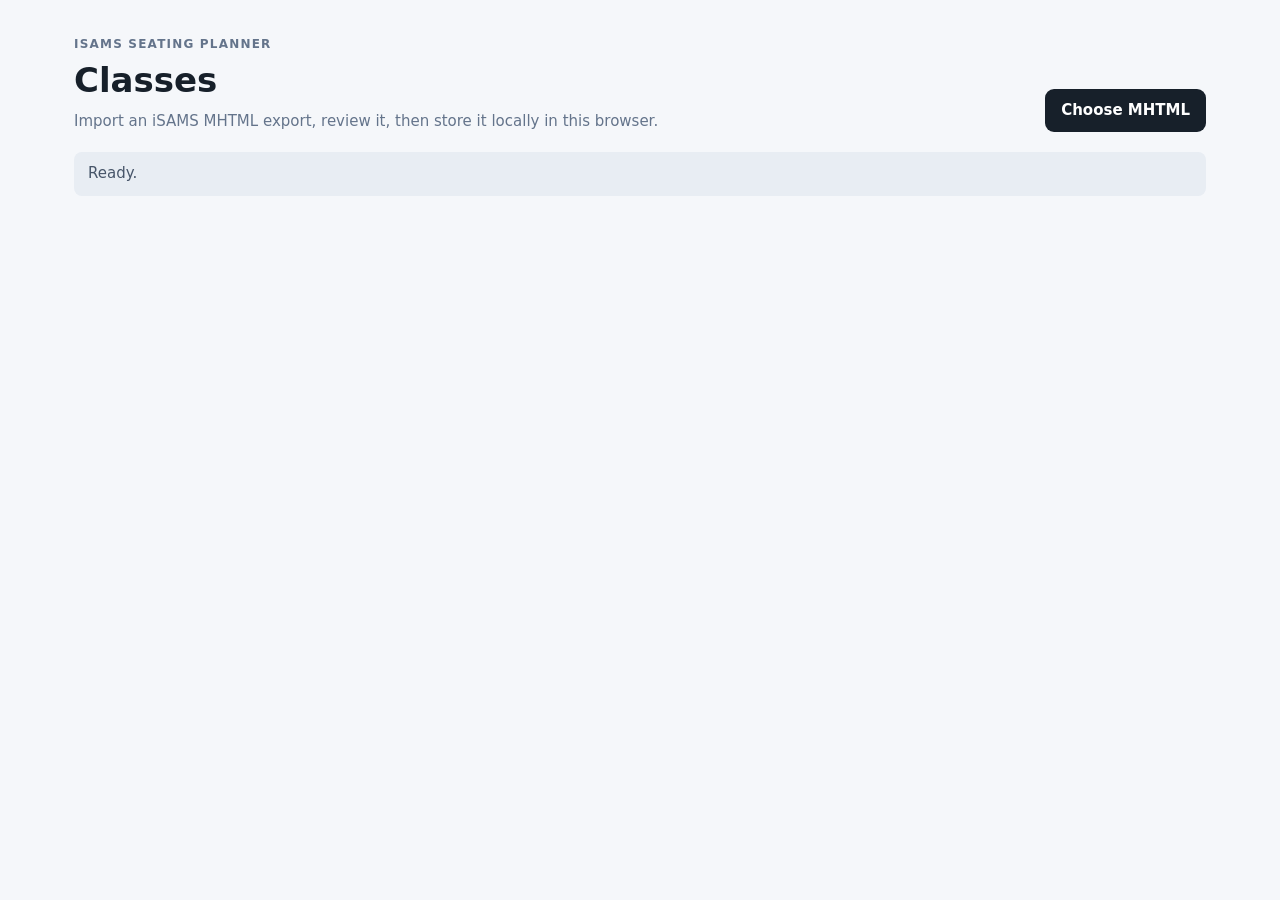
<file: index.html>
<!doctype html>
<html lang="en"><head><meta charset="utf-8"><meta name="viewport" content="width=device-width,initial-scale=1"><meta http-equiv="refresh" content="0; url=app/"><title>iSAMS Seating Planner</title></head><body><p>Opening the seating planner…</p><p><a href="app/">Open the seating planner</a> · <a href="parser-v2/">Open parser test</a></p></body></html>
</file>
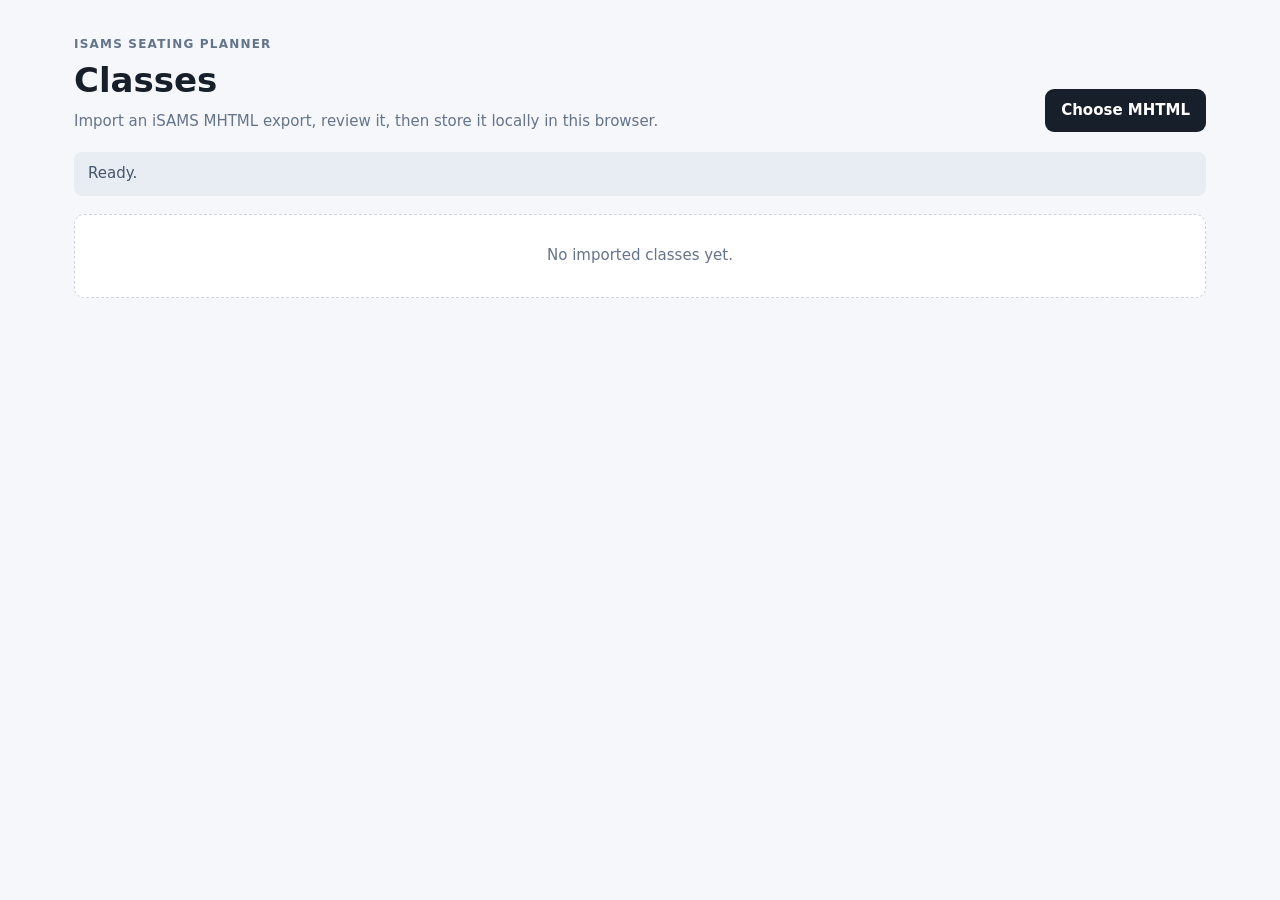
<file: app/index.html>
<!doctype html>
<html lang="en">
<head>
<meta charset="utf-8"><meta name="viewport" content="width=device-width,initial-scale=1">
<title>iSAMS Seating Planner</title><link rel="stylesheet" href="./app.css?v=0.2.0">
</head>
<body><main>
<header><div><div class="eyebrow">iSAMS Seating Planner</div><h1>Classes</h1><p>Import an iSAMS MHTML export, review it, then store it locally in this browser.</p></div><label class="upload"><span>Choose MHTML</span><input id="file" type="file" accept=".mht,.mhtml"></label></header>
<div id="status" class="status">Ready.</div>
<section id="preview"></section>
<section id="library"></section>
</main><script type="module" src="./app.js?v=0.2.0"></script></body></html>
</file>
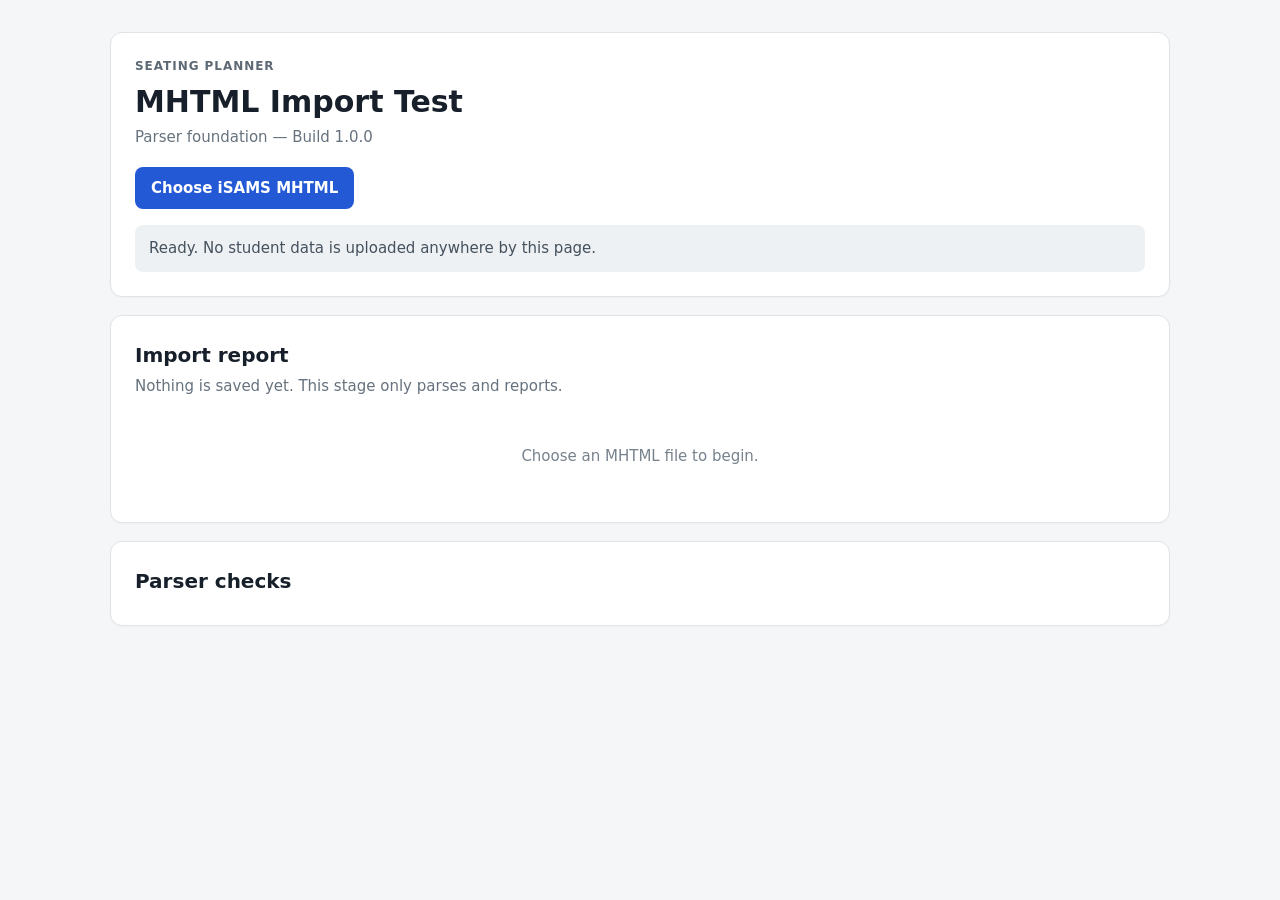
<file: parser-v1/index.html>
<!doctype html>
<html lang="en">
<head>
  <meta charset="utf-8">
  <meta name="viewport" content="width=device-width, initial-scale=1">
  <title>Seating Planner — Parser Test</title>
  <link rel="stylesheet" href="app.css">
</head>
<body>
  <main>
    <header class="card">
      <div class="eyebrow">SEATING PLANNER</div>
      <h1>MHTML Import Test</h1>
      <p>Parser foundation — Build 1.0.0</p>
      <label class="button" for="mhtmlFile">Choose iSAMS MHTML</label>
      <input id="mhtmlFile" type="file" accept="multipart/related,.mhtml,.mht,text/html">
      <div id="status" class="status">Ready. No student data is uploaded anywhere by this page.</div>
    </header>

    <section class="card">
      <div class="section-head">
        <div><h2>Import report</h2><p>Nothing is saved yet. This stage only parses and reports.</p></div>
      </div>
      <div id="report" class="empty">Choose an MHTML file to begin.</div>
    </section>

    <section class="card">
      <h2>Parser checks</h2>
      <div id="checks" class="checks"></div>
    </section>
  </main>
  <script type="module" src="app.js"></script>
</body>
</html>
</file>
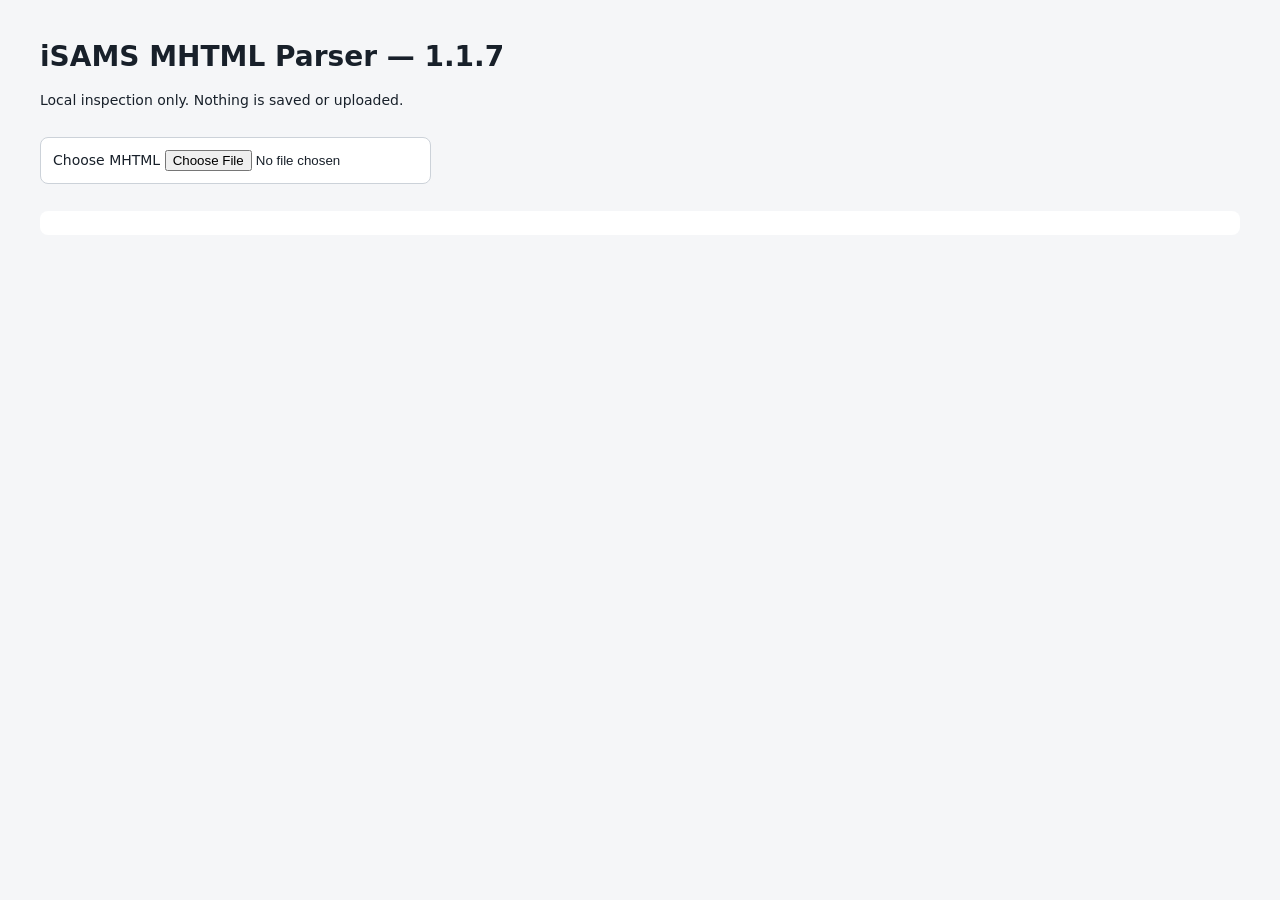
<file: parser-v2/index.html>
<!doctype html>
<html lang="en">
<head>
<meta charset="utf-8">
<meta name="viewport" content="width=device-width,initial-scale=1">
<title>iSAMS MHTML Parser — 1.1.7</title>
<link rel="stylesheet" href="./app.css?v=1.1.7">
</head>
<body>
<main>
<h1>iSAMS MHTML Parser — 1.1.7</h1>
<p>Local inspection only. Nothing is saved or uploaded.</p>
<label class="picker">Choose MHTML <input id="mhtmlFile" type="file" accept=".mht,.mhtml"></label>
<div id="status" class="status"></div>
<section id="checks"></section>
<section id="report"></section>
</main>
<script type="module" src="./app.js?v=1.1.7"></script>
</body>
</html>
</file>
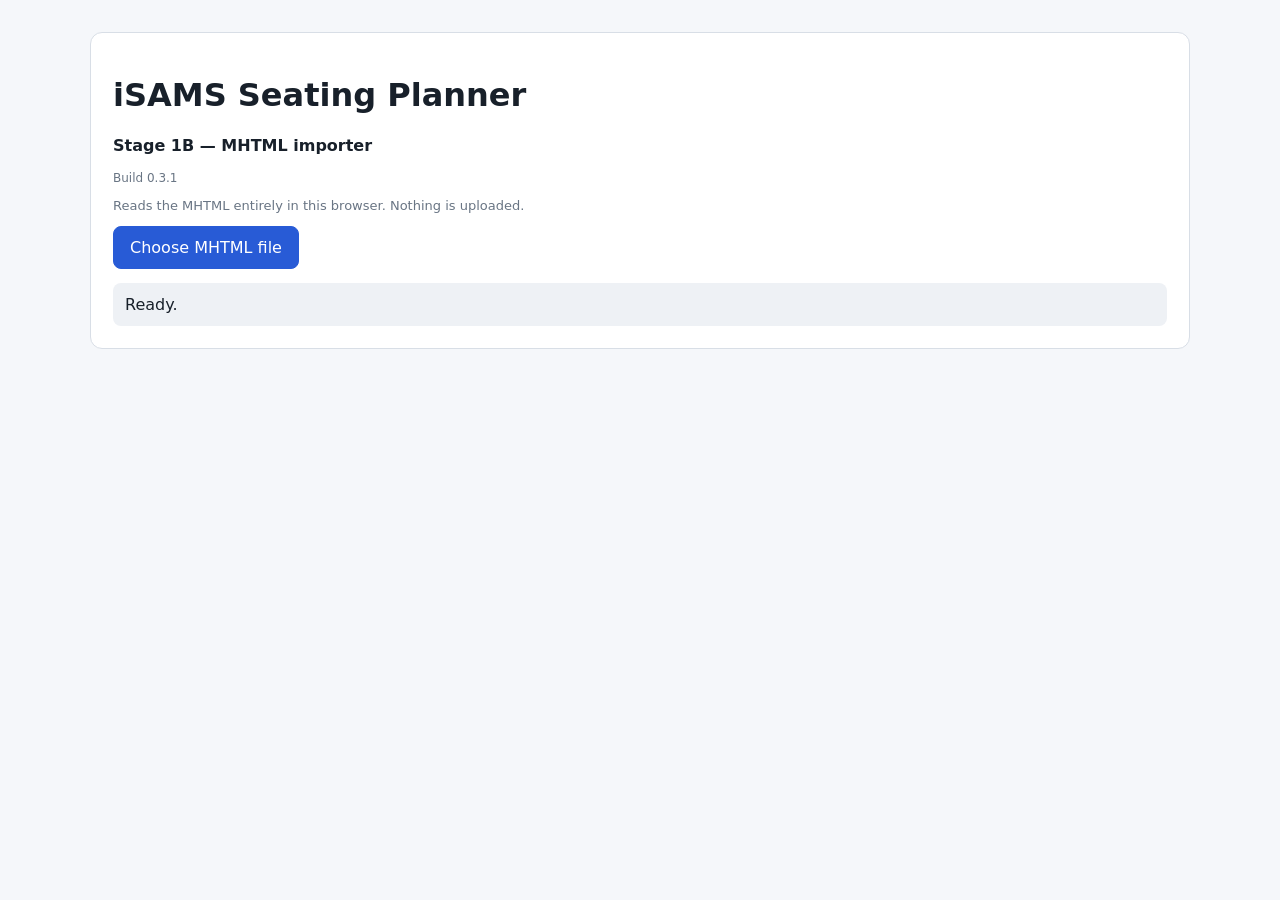
<file: stage1-mhtml-031.html>
<!doctype html>
<html lang="en">
<head>
<meta charset="utf-8">
<meta name="viewport" content="width=device-width,initial-scale=1">
<title>iSAMS Seating Planner - MHTML Import Test</title>
<style>
body{font-family:system-ui,sans-serif;margin:0;background:#f5f7fa;color:#18202a}main{max-width:1100px;margin:auto;padding:32px 20px}.card{background:#fff;border:1px solid #d8dee6;border-radius:12px;padding:22px;margin-bottom:16px}.status{padding:12px;margin-top:14px;border-radius:8px;background:#eef1f5}.ok{background:#eaf7ef;color:#17683a}.bad{background:#fff0f0;color:#9e2929}label{font:inherit;padding:11px 16px;border-radius:8px;border:1px solid #285bd6;background:#285bd6;color:#fff;cursor:pointer;display:inline-block}input[type=file]{position:absolute;left:-9999px}.summary{display:grid;grid-template-columns:repeat(auto-fit,minmax(180px,1fr));gap:10px}.metric{border:1px solid #dde2e8;border-radius:10px;padding:12px}.metric small{display:block;color:#697584;margin-bottom:4px}.metric strong{font-size:20px}.fields{display:flex;flex-wrap:wrap;gap:6px;margin:10px 0}.field{padding:4px 8px;border-radius:999px;background:#f0f2f5;border:1px solid #d8dee6;font-size:13px}.tablewrap{overflow:auto}table{width:100%;border-collapse:collapse;margin-top:12px}th,td{text-align:left;padding:9px 10px;border-bottom:1px solid #dde2e8;vertical-align:middle}th{font-size:13px;background:#f8f9fb}.student-photo{width:64px;height:80px;object-fit:cover;border:1px solid #d8dee6;border-radius:7px;background:#eef1f4;display:block}.note{color:#697584;font-size:13px}.match{font-size:12px}.version{color:#697584;font-size:12px}
</style>
</head>
<body>
<main>
<div class="card">
<h1>iSAMS Seating Planner</h1>
<p><strong>Stage 1B — MHTML importer</strong></p>
<p class="version">Build 0.3.1</p>
<p class="note">Reads the MHTML entirely in this browser. Nothing is uploaded.</p>
<label for="file">Choose MHTML file</label>
<input id="file" type="file" accept=".mht,.mhtml">
<div id="status" class="status">Ready.</div>
</div>
<div id="result" class="card" hidden></div>
</main>
<script>
"use strict";
const fileInput=document.getElementById("file");
const statusBox=document.getElementById("status");
const result=document.getElementById("result");
function status(message,kind){statusBox.textContent=message;statusBox.className="status"+(kind?" "+kind:"");}
function clean(value){return String(value??"").replace(/\u00a0/g," ").replace(/\s+/g," ").trim();}
function unquotePrintable(s){return s.replace(/=\r?\n/g,"").replace(/=([0-9A-Fa-f]{2})/g,(_,h)=>String.fromCharCode(parseInt(h,16)));}
function decodeBase64(s){const compact=s.replace(/[\r\n\t ]/g,"");const bin=atob(compact);const bytes=new Uint8Array(bin.length);for(let i=0;i<bin.length;i++)bytes[i]=bin.charCodeAt(i);return bytes;}
function parseHeaders(block){const lines=block.replace(/\r\n/g,"\n").split("\n");const out={};let current="";for(const line of lines){if(/^[ \t]/.test(line)&&current){out[current]+=" "+line.trim();continue;}const m=line.match(/^([^:]+):\s*(.*)$/);if(m){current=m[1].toLowerCase();out[current]=m[2].trim();}}return out;}
function parseMhtml(raw){
 const headEnd=raw.search(/\r?\n\r?\n/);if(headEnd<0)throw new Error("Invalid MHTML: MIME headers not found.");
 const top=parseHeaders(raw.slice(0,headEnd));
 const match=(top["content-type"]||"").match(/boundary\s*=\s*(?:"([^"]+)"|([^;]+))/i);if(!match)throw new Error("Invalid MHTML: MIME boundary not found.");
 const boundary=(match[1]||match[2]).trim();const chunks=raw.split("--"+boundary);const parts=[];
 for(let chunk of chunks){chunk=chunk.replace(/^\r?\n/,"");if(!chunk.trim()||chunk.trim()==="--")continue;const sep=chunk.search(/\r?\n\r?\n/);if(sep<0)continue;const headers=parseHeaders(chunk.slice(0,sep));let body=chunk.slice(sep).replace(/^\r?\n\r?\n/,"").replace(/\r?\n--$/i,"");const enc=(headers["content-transfer-encoding"]||"").toLowerCase();if(enc==="quoted-printable")body=unquotePrintable(body);parts.push({headers,body});}
 const htmlPart=parts.find(p=>(p.headers["content-type"]||"").toLowerCase().split(";")[0].trim()==="text/html");if(!htmlPart)throw new Error("No text/html part found in MHTML.");
 const images=[];for(const p of parts){const type=(p.headers["content-type"]||"").toLowerCase().split(";")[0].trim();if(!type.startsWith("image/"))continue;const enc=(p.headers["content-transfer-encoding"]||"").toLowerCase();if(enc!=="base64")continue;images.push({type,location:p.headers["content-location"]||"",bytes:decodeBase64(p.body)});}
 return{html:htmlPart.body,images,parts};
}
function directRows(table){const result=[];for(const child of table.children){if(child.tagName==="TR")result.push(child);else if(["THEAD","TBODY","TFOOT"].includes(child.tagName)){for(const row of child.children)if(row.tagName==="TR")result.push(row);}}return result;}
function directCells(row){return [...row.children].filter(el=>el.tagName==="TD"||el.tagName==="TH");}
function parseHtml(html){
 const doc=new DOMParser().parseFromString(html,"text/html");let found=null;
 for(const table of doc.querySelectorAll("table")){for(const row of directRows(table)){const cells=directCells(row);const values=cells.map(c=>clean(c.textContent));const lower=values.map(v=>v.toLowerCase());if(lower.includes("surname")&&lower.includes("preferred name")){found={table,row,headers:values};break;}}if(found)break;}
 if(!found)throw new Error("Could not find the iSAMS student table.");
 const rows=directRows(found.table);const start=rows.indexOf(found.row)+1;const lower=found.headers.map(v=>v.toLowerCase());const surnameIndex=lower.indexOf("surname");const preferredIndex=lower.indexOf("preferred name");const students=[];
 for(const row of rows.slice(start)){const values=directCells(row).map(clean);if(!values.length)continue;const fields={};found.headers.forEach((h,i)=>fields[h]=values[i]||"");if(values[surnameIndex]||values[preferredIndex])students.push({name:[values[preferredIndex],values[surnameIndex]].filter(Boolean).join(" "),fields});}
 const meta={};for(const td of doc.querySelectorAll("td")){const key=clean(td.textContent).replace(/:$/g,"").toLowerCase();if(["teacher","grade group","subject","set name","set code"].includes(key)&&td.nextElementSibling)meta[key]=clean(td.nextElementSibling.textContent);}
 return{doc,headers:found.headers,students,meta};
}
function basename(value){try{return decodeURIComponent(value.split("/").pop().split("?")[0].split("#")[0]);}catch{return value.split("/").pop().split("?")[0].split("#")[0];}}
function buildPhotoIndex(images){const map=new Map();for(const img of images){const name=basename(img.location);if(name)map.set(name.toLowerCase(),img);}return map;}
function extractGallery(doc){const gallery=[];for(const img of doc.querySelectorAll("img")){const href=img.closest("a")?.getAttribute("href")||img.getAttribute("src")||"";const file=basename(href);if(!/\.(?:jpe?g|png|gif)$/i.test(file))continue;const cell=img.closest("td");if(!cell)continue;const imageCount=cell.querySelectorAll("img").length;if(imageCount!==1)continue;const rawName=[...cell.childNodes].filter(n=>n.nodeType===3).map(n=>clean(n.textContent)).filter(Boolean).join(" ");gallery.push({file,name:rawName||clean(cell.textContent)});}return gallery;}
function attachPhotos(parsed,mhtml){
 const photoIndex=buildPhotoIndex(mhtml.images);const gallery=extractGallery(parsed.doc);let exact=0,ordered=0;
 for(const student of parsed.students){const surname=student.fields[parsed.headers.find(h=>h.toLowerCase()==="surname")]||"";const preferred=student.fields[parsed.headers.find(h=>h.toLowerCase()==="preferred name")]||"";const target=clean(preferred+" "+surname).toLowerCase();const match=gallery.find(g=>clean(g.name).toLowerCase().includes(target));if(match&&photoIndex.has(match.file.toLowerCase())){student.image=photoIndex.get(match.file.toLowerCase());student.matchMethod="name";exact++;}}
 if(gallery.length===parsed.students.length){parsed.students.forEach((student,i)=>{if(student.image)return;const img=photoIndex.get(gallery[i].file.toLowerCase());if(img){student.image=img;student.matchMethod="order";ordered++;}});}
 return{gallery,exact,ordered,matched:exact+ordered};
}
function objectUrl(image){return URL.createObjectURL(new Blob([image.bytes],{type:image.type}));}
function render(parsed,mhtml,photos){
 result.hidden=false;result.replaceChildren();
 const h=document.createElement("h2");h.textContent=parsed.meta["set name"]||"Imported set";result.appendChild(h);
 const summary=document.createElement("div");summary.className="summary";const metrics=[['Students',parsed.students.length],['Embedded images',mhtml.images.length],['Photos found',photos.gallery.length],['Photos matched',photos.matched]];for(const [label,value] of metrics){const box=document.createElement("div");box.className="metric";box.innerHTML="<small>"+label+"</small>";const strong=document.createElement("strong");strong.textContent=value;box.appendChild(strong);summary.appendChild(box);}result.appendChild(summary);
 const fields=document.createElement("div");fields.className="fields";for(const field of parsed.headers){const s=document.createElement("span");s.className="field";s.textContent=field;fields.appendChild(s);}result.appendChild(fields);
 const table=document.createElement("table");const thead=document.createElement("thead");const tr=document.createElement("tr");['Photo','Name',...parsed.headers].forEach(x=>{const th=document.createElement('th');th.textContent=x;tr.appendChild(th)});thead.appendChild(tr);table.appendChild(thead);
 const tbody=document.createElement("tbody");for(const student of parsed.students){const row=document.createElement('tr');const photoCell=document.createElement('td');if(student.image){const img=document.createElement('img');img.className='student-photo';img.src=objectUrl(student.image);img.alt='';photoCell.appendChild(img);const m=document.createElement('div');m.className='match';m.textContent=student.matchMethod==='name'?'Name match':'Order match';photoCell.appendChild(m);}else photoCell.textContent='—';row.appendChild(photoCell);const name=document.createElement('td');name.textContent=student.name;row.appendChild(name);for(const header of parsed.headers){const td=document.createElement('td');td.textContent=student.fields[header]||'';row.appendChild(td)}tbody.appendChild(row);}table.appendChild(tbody);result.appendChild(table);
}
fileInput.addEventListener("change",async()=>{const file=fileInput.files?.[0];if(!file)return;status("Reading "+file.name+"...");try{const raw=await file.text();const m=parseMhtml(raw);const parsed=parseHtml(m.html);const photos=attachPhotos(parsed,m);render(parsed,m,photos);status("Import successful - "+parsed.students.length+" students, "+photos.matched+" photos matched.","ok");}catch(e){console.error(e);status("Import failed: "+e.message,"bad");}});
</script>
</body>
</html>
</file>
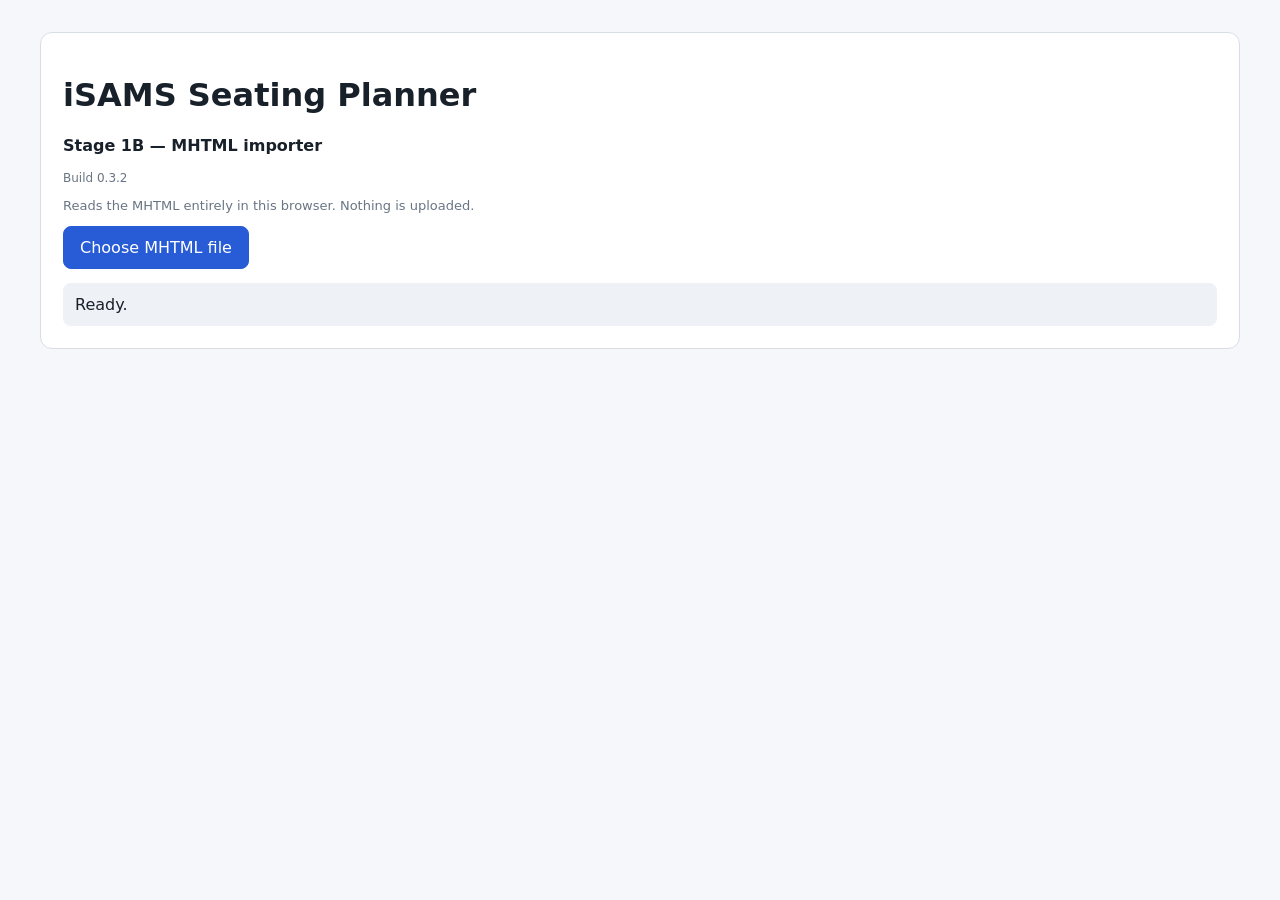
<file: stage1-mhtml-032.html>
<!doctype html>
<html lang="en">
<head>
<meta charset="utf-8">
<meta name="viewport" content="width=device-width,initial-scale=1">
<title>iSAMS Seating Planner - MHTML Import Test</title>
<style>
body{font-family:system-ui,sans-serif;margin:0;background:#f5f7fa;color:#18202a}
main{max-width:1200px;margin:auto;padding:32px 20px}
.card{background:#fff;border:1px solid #d8dee6;border-radius:12px;padding:22px;margin-bottom:16px}
label{font:inherit;padding:11px 16px;border-radius:8px;border:1px solid #285bd6;background:#285bd6;color:#fff;cursor:pointer;display:inline-block}
input[type=file]{position:absolute;left:-9999px;width:1px;height:1px}
.status{padding:12px;margin-top:14px;border-radius:8px;background:#eef1f5}
.ok{background:#eaf7ef;color:#17683a}.bad{background:#fff0f0;color:#9e2929}
.summary{display:grid;grid-template-columns:repeat(auto-fit,minmax(180px,1fr));gap:10px}
.metric{border:1px solid #dde2e8;border-radius:10px;padding:12px}.metric small{display:block;color:#697584;margin-bottom:4px}.metric strong{font-size:20px}
.fields{display:flex;flex-wrap:wrap;gap:6px;margin:12px 0}.field{padding:5px 9px;border-radius:999px;background:#f0f2f5;border:1px solid #d8dee6;font-size:13px}
.tablewrap{overflow:auto}table{width:100%;border-collapse:collapse;margin-top:12px}th,td{text-align:left;padding:9px 10px;border-bottom:1px solid #dde2e8;vertical-align:middle}th{font-size:13px;background:#f8f9fb;white-space:nowrap}
.student-photo{width:64px;height:80px;object-fit:cover;border:1px solid #d8dee6;border-radius:7px;background:#eef1f4;display:block}.match{font-size:11px;color:#697584;margin-top:4px}.note{color:#697584;font-size:13px}.version{color:#697584;font-size:12px}
</style>
</head>
<body>
<main>
<div class="card">
<h1>iSAMS Seating Planner</h1>
<p><strong>Stage 1B — MHTML importer</strong></p>
<p class="version">Build 0.3.2</p>
<p class="note">Reads the MHTML entirely in this browser. Nothing is uploaded.</p>
<label for="file">Choose MHTML file</label>
<input id="file" type="file" accept=".mht,.mhtml">
<div id="status" class="status">Ready.</div>
</div>
<div id="result" class="card" hidden></div>
</main>
<script>
"use strict";

const fileInput=document.getElementById("file");
const statusBox=document.getElementById("status");
const result=document.getElementById("result");

function setStatus(message,kind){statusBox.textContent=message;statusBox.className="status"+(kind?" "+kind:"");}
function clean(value){
  if(value===null||value===undefined)return "";
  const text=(typeof value==="string")?value:(typeof value.textContent==="string"?value.textContent:String(value));
  return text.replace(/\u00a0/g," ").replace(/\s+/g," ").trim();
}
function unquotePrintable(s){return s.replace(/=\r?\n/g,"").replace(/=([0-9A-Fa-f]{2})/g,(_,h)=>String.fromCharCode(parseInt(h,16)));}
function decodeBase64(s){
  const compact=s.replace(/[\r\n\t ]/g,"");
  const bin=atob(compact);const bytes=new Uint8Array(bin.length);
  for(let i=0;i<bin.length;i++)bytes[i]=bin.charCodeAt(i);
  return bytes;
}
function parseHeaders(block){
  const lines=block.replace(/\r\n/g,"\n").split("\n");const out={};let current="";
  for(const line of lines){
    if(/^[ \t]/.test(line)&&current){out[current]+=" "+line.trim();continue;}
    const m=line.match(/^([^:]+):\s*(.*)$/);if(m){current=m[1].toLowerCase();out[current]=m[2].trim();}
  }
  return out;
}
function parseMhtml(raw){
  const headEnd=raw.search(/\r?\n\r?\n/);if(headEnd<0)throw new Error("Invalid MHTML: MIME headers not found.");
  const top=parseHeaders(raw.slice(0,headEnd));
  const match=(top["content-type"]||"").match(/boundary\s*=\s*(?:"([^"]+)"|([^;]+))/i);
  if(!match)throw new Error("Invalid MHTML: MIME boundary not found.");
  const boundary=(match[1]||match[2]).trim();const chunks=raw.split("--"+boundary);const parts=[];
  for(let chunk of chunks){
    chunk=chunk.replace(/^\r?\n/,"");if(!chunk.trim()||chunk.trim()==="--")continue;
    const sep=chunk.search(/\r?\n\r?\n/);if(sep<0)continue;
    const headers=parseHeaders(chunk.slice(0,sep));
    let body=chunk.slice(sep).replace(/^\r?\n\r?\n/,"").replace(/\r?\n--$/i,"");
    const enc=(headers["content-transfer-encoding"]||"").toLowerCase();
    if(enc==="quoted-printable")body=unquotePrintable(body);
    parts.push({headers,body});
  }
  const htmlPart=parts.find(p=>(p.headers["content-type"]||"").toLowerCase().split(";")[0].trim()==="text/html");
  if(!htmlPart)throw new Error("No text/html part found in MHTML.");
  const images=[];
  for(const p of parts){
    const type=(p.headers["content-type"]||"").toLowerCase().split(";")[0].trim();
    if(type!=="image/jpeg"&&type!=="image/jpg")continue;
    const enc=(p.headers["content-transfer-encoding"]||"").toLowerCase();
    if(enc!=="base64")continue;
    images.push({type:"image/jpeg",location:p.headers["content-location"]||"",bytes:decodeBase64(p.body)});
  }
  return {html:htmlPart.body,images,parts};
}
function directRows(table){
  const rows=[];
  for(const child of table.children){
    if(child.tagName==="TR")rows.push(child);
    else if(["THEAD","TBODY","TFOOT"].includes(child.tagName))for(const row of child.children)if(row.tagName==="TR")rows.push(row);
  }
  return rows;
}
function directCells(row){return [...row.children].filter(el=>el.tagName==="TD"||el.tagName==="TH");}
function parseHtml(html){
  const doc=new DOMParser().parseFromString(html,"text/html");let found=null;
  for(const table of doc.querySelectorAll("table")){
    for(const row of directRows(table)){
      const values=directCells(row).map(clean);const lower=values.map(v=>v.toLowerCase());
      if(lower.includes("surname")&&lower.includes("preferred name")){found={table,row,headers:values};break;}
    }
    if(found)break;
  }
  if(!found)throw new Error("Could not find the iSAMS student table.");
  const rows=directRows(found.table);const start=rows.indexOf(found.row)+1;
  const lower=found.headers.map(v=>v.toLowerCase());const surnameIndex=lower.indexOf("surname");const preferredIndex=lower.indexOf("preferred name");
  const students=[];
  for(const row of rows.slice(start)){
    const values=directCells(row).map(clean);if(!values.length)continue;
    const fields={};found.headers.forEach((h,i)=>fields[h]=values[i]||"");
    if(values[surnameIndex]||values[preferredIndex])students.push({name:[values[preferredIndex],values[surnameIndex]].filter(Boolean).join(" "),fields});
  }
  const meta={};
  for(const td of doc.querySelectorAll("td")){
    const key=clean(td).replace(/:$/g,"").toLowerCase();
    if(["teacher","grade group","subject","set name","set code"].includes(key)&&td.nextElementSibling)meta[key]=clean(td.nextElementSibling);
  }
  return {doc,headers:found.headers,students,meta};
}
function basename(value){try{return decodeURIComponent(value.split("/").pop().split("?")[0].split("#")[0]);}catch{return value.split("/").pop().split("?")[0].split("#")[0];}}
function extractGallery(doc){
  const gallery=[];
  for(const img of doc.querySelectorAll("img")){
    const src=img.getAttribute("src")||"";const href=img.closest("a")?.getAttribute("href")||src;const file=basename(href);
    if(!/\.(?:jpe?g)$/i.test(file))continue;
    const cell=img.closest("td");if(!cell)continue;
    const links=[...cell.querySelectorAll("a")];if(!links.length)continue;
    const nameParts=[];for(const node of cell.childNodes){if(node.nodeType===3){const t=clean(node.textContent);if(t)nameParts.push(t);}}
    const name=clean(nameParts.join(" "))||clean(cell.textContent).replace(/Grade\s+\d+$/i,"");
    gallery.push({file,name});
  }
  return gallery;
}
function attachPhotos(parsed,mhtml){
  const photoIndex=new Map();for(const img of mhtml.images){const key=basename(img.location).toLowerCase();if(key)photoIndex.set(key,img);}
  const gallery=extractGallery(parsed.doc);let nameMatched=0,orderMatched=0;
  const surnameHeader=parsed.headers.find(h=>h.toLowerCase()==="surname");const preferredHeader=parsed.headers.find(h=>h.toLowerCase()==="preferred name");
  for(const student of parsed.students){
    const target=clean((student.fields[preferredHeader]||"")+" "+(student.fields[surnameHeader]||"")).toLowerCase();
    const match=gallery.find(g=>clean(g.name).toLowerCase().split("grade")[0].trim()===target);
    if(match){const image=photoIndex.get(match.file.toLowerCase());if(image){student.image=image;student.matchMethod="name";nameMatched++;}}
  }
  if(gallery.length===parsed.students.length){
    parsed.students.forEach((student,i)=>{if(student.image)return;const image=photoIndex.get(gallery[i].file.toLowerCase());if(image){student.image=image;student.matchMethod="order";orderMatched++;}});
  }
  return {gallery,nameMatched,orderMatched,matched:nameMatched+orderMatched};
}
function objectUrl(image){return URL.createObjectURL(new Blob([image.bytes],{type:image.type}));}
function render(parsed,mhtml,photos){
  result.hidden=false;result.replaceChildren();
  const title=document.createElement("h2");title.textContent=parsed.meta["set name"]||"Imported set";result.appendChild(title);
  const summary=document.createElement("div");summary.className="summary";
  [["Students",parsed.students.length],["Embedded JPEGs",mhtml.images.length],["Photos found",photos.gallery.length],["Photos matched",photos.matched]].forEach(([label,value])=>{const box=document.createElement("div");box.className="metric";const small=document.createElement("small");small.textContent=label;const strong=document.createElement("strong");strong.textContent=value;box.append(small,strong);summary.appendChild(box);});
  result.appendChild(summary);
  const fields=document.createElement("div");fields.className="fields";parsed.headers.forEach(h=>{const span=document.createElement("span");span.className="field";span.textContent=h;fields.appendChild(span);});result.appendChild(fields);
  const table=document.createElement("table");const thead=document.createElement("thead");const hr=document.createElement("tr");["Photo","Name",...parsed.headers].forEach(h=>{const th=document.createElement("th");th.textContent=h;hr.appendChild(th);});thead.appendChild(hr);table.appendChild(thead);
  const tbody=document.createElement("tbody");
  parsed.students.forEach(student=>{const row=document.createElement("tr");const pc=document.createElement("td");if(student.image){const img=document.createElement("img");img.className="student-photo";img.src=objectUrl(student.image);img.alt="";pc.appendChild(img);const match=document.createElement("div");match.className="match";match.textContent=student.matchMethod==="name"?"Name match":"Order match";pc.appendChild(match);}else pc.textContent="—";row.appendChild(pc);const nc=document.createElement("td");nc.textContent=student.name;row.appendChild(nc);parsed.headers.forEach(h=>{const td=document.createElement("td");td.textContent=student.fields[h]||"";row.appendChild(td);});tbody.appendChild(row);});
  table.appendChild(tbody);result.appendChild(table);
}
fileInput.addEventListener("change",async()=>{
  const file=fileInput.files?.[0];if(!file)return;setStatus("Reading "+file.name+"...");
  try{const raw=await file.text();const m=parseMhtml(raw);const parsed=parseHtml(m.html);const photos=attachPhotos(parsed,m);render(parsed,m,photos);setStatus("Import successful - "+parsed.students.length+" students, "+photos.matched+" photos matched.","ok");}
  catch(error){console.error(error);setStatus("Import failed: "+error.message,"bad");}
});
</script>
</body>
</html>
</file>
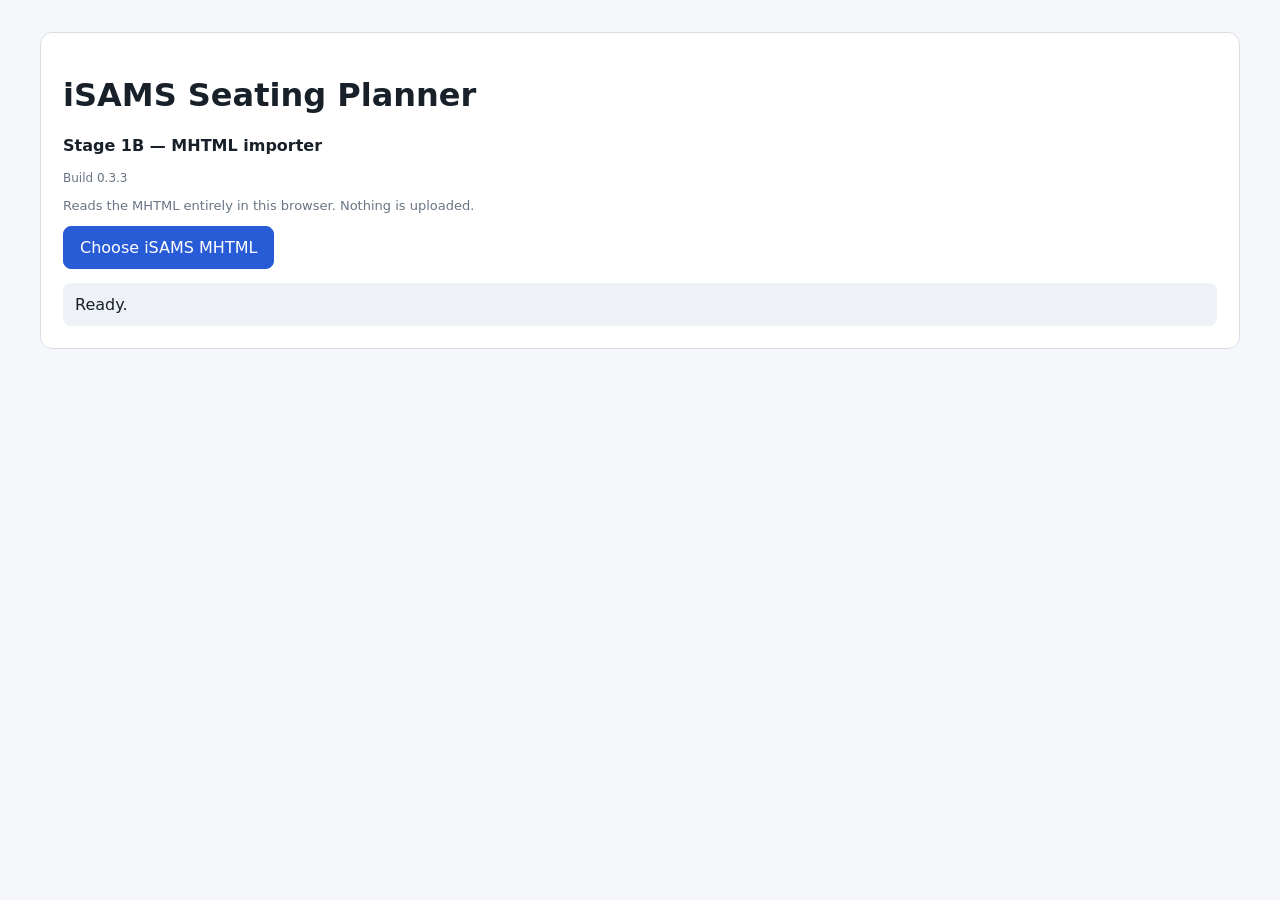
<file: stage1-mhtml-033.html>
<!doctype html>
<html lang="en">
<head>
<meta charset="utf-8">
<meta name="viewport" content="width=device-width,initial-scale=1">
<title>iSAMS Seating Planner - MHTML Import Test</title>
<style>
body{font-family:system-ui,sans-serif;margin:0;background:#f5f7fa;color:#18202a}
main{max-width:1200px;margin:auto;padding:32px 20px}
.card{background:#fff;border:1px solid #d8dee6;border-radius:12px;padding:22px;margin-bottom:16px}
.file-label{font:inherit;padding:11px 16px;border-radius:8px;border:1px solid #285bd6;background:#285bd6;color:#fff;cursor:pointer;display:inline-block}
input[type=file]{position:absolute;left:-9999px;width:1px;height:1px}
.status{padding:12px;margin-top:14px;border-radius:8px;background:#eef1f5}
.ok{background:#eaf7ef;color:#17683a}.bad{background:#fff0f0;color:#9e2929}
.summary{display:grid;grid-template-columns:repeat(auto-fit,minmax(180px,1fr));gap:10px}
.metric{border:1px solid #dde2e8;border-radius:10px;padding:12px}.metric small{display:block;color:#697584;margin-bottom:4px}.metric strong{font-size:20px}
.fields{display:flex;flex-wrap:wrap;gap:6px;margin:12px 0}.field{padding:5px 9px;border-radius:999px;background:#f0f2f5;border:1px solid #d8dee6;font-size:13px}
.tablewrap{overflow:auto}table{width:100%;border-collapse:collapse;margin-top:12px}th,td{text-align:left;padding:9px 10px;border-bottom:1px solid #dde2e8;vertical-align:middle}th{font-size:13px;background:#f8f9fb;white-space:nowrap}
.student-photo{width:64px;height:80px;object-fit:cover;border:1px solid #d8dee6;border-radius:7px;background:#eef1f4;display:block}.match{font-size:11px;color:#697584;margin-top:4px}.note{color:#697584;font-size:13px}.version{color:#697584;font-size:12px}
</style>
</head>
<body>
<main>
<div class="card">
<h1>iSAMS Seating Planner</h1>
<p><strong>Stage 1B — MHTML importer</strong></p>
<p class="version">Build 0.3.3</p>
<p class="note">Reads the MHTML entirely in this browser. Nothing is uploaded.</p>
<label class="file-label" for="file">Choose iSAMS MHTML</label>
<input id="file" type="file" accept=".mht,.mhtml,*/*">
<div id="status" class="status">Ready.</div>
</div>
<div id="result" class="card" hidden></div>
</main>
<script>
"use strict";
const fileInput=document.getElementById("file");
const statusBox=document.getElementById("status");
const result=document.getElementById("result");
function setStatus(message,kind){statusBox.textContent=message;statusBox.className="status"+(kind?" "+kind:"");}
function clean(value){if(value===null||value===undefined)return "";const text=(typeof value==="string")?value:(typeof value.textContent==="string"?value.textContent:String(value));return text.replace(/\u00a0/g," ").replace(/\s+/g," ").trim();}
function unquotePrintable(s){return s.replace(/=\r?\n/g,"").replace(/=([0-9A-Fa-f]{2})/g,(_,h)=>String.fromCharCode(parseInt(h,16)));}
function decodeBase64(s){const compact=s.replace(/[\r\n\t ]/g,"");const bin=atob(compact);const bytes=new Uint8Array(bin.length);for(let i=0;i<bin.length;i++)bytes[i]=bin.charCodeAt(i);return bytes;}
function parseHeaders(block){const lines=block.replace(/\r\n/g,"\n").split("\n");const out={};let current="";for(const line of lines){if(/^[ \t]/.test(line)&&current){out[current]+=" "+line.trim();continue;}const m=line.match(/^([^:]+):\s*(.*)$/);if(m){current=m[1].toLowerCase();out[current]=m[2].trim();}}return out;}
function parseMhtml(raw){
 const headEnd=raw.search(/\r?\n\r?\n/);if(headEnd<0)throw new Error("Invalid MHTML: MIME headers not found.");
 const top=parseHeaders(raw.slice(0,headEnd));const match=(top["content-type"]||"").match(/boundary\s*=\s*(?:"([^"]+)"|([^;]+))/i);if(!match)throw new Error("Invalid MHTML: MIME boundary not found.");
 const boundary=(match[1]||match[2]).trim();const chunks=raw.split("--"+boundary);const parts=[];
 for(let chunk of chunks){chunk=chunk.replace(/^\r?\n/,"");if(!chunk.trim()||chunk.trim()==="--")continue;const sep=chunk.search(/\r?\n\r?\n/);if(sep<0)continue;const headers=parseHeaders(chunk.slice(0,sep));let body=chunk.slice(sep).replace(/^\r?\n\r?\n/,"").replace(/\r?\n--$/i,"");const enc=(headers["content-transfer-encoding"]||"").toLowerCase();if(enc==="quoted-printable")body=unquotePrintable(body);parts.push({headers,body});}
 const htmlPart=parts.find(p=>(p.headers["content-type"]||"").toLowerCase().split(";")[0].trim()==="text/html");if(!htmlPart)throw new Error("No text/html part found in MHTML.");
 const images=[];for(const p of parts){const type=(p.headers["content-type"]||"").toLowerCase().split(";")[0].trim();if(type!=="image/jpeg"&&type!=="image/jpg")continue;const enc=(p.headers["content-transfer-encoding"]||"").toLowerCase();if(enc!=="base64")continue;images.push({type:"image/jpeg",location:p.headers["content-location"]||"",bytes:decodeBase64(p.body)});}
 return{html:htmlPart.body,images,parts};
}
function directRows(table){const rows=[];for(const child of table.children){if(child.tagName==="TR")rows.push(child);else if(["THEAD","TBODY","TFOOT"].includes(child.tagName))for(const row of child.children)if(row.tagName==="TR")rows.push(row);}return rows;}
function directCells(row){return [...row.children].filter(el=>el.tagName==="TD"||el.tagName==="TH");}
function parseHtml(html){
 const doc=new DOMParser().parseFromString(html,"text/html");let found=null;
 for(const table of doc.querySelectorAll("table")){for(const row of directRows(table)){const rawValues=directCells(row).map(clean);const values=rawValues.filter((v,i)=>!(i===0&&/^\d+\.$/.test(v)));const lower=values.map(v=>v.toLowerCase());if(lower.includes("surname")&&lower.includes("preferred name")){found={table,row,headers:values};break;}}if(found)break;}
 if(!found)throw new Error("Could not find the iSAMS student table.");
 const rows=directRows(found.table);const start=rows.indexOf(found.row)+1;const lower=found.headers.map(v=>v.toLowerCase());const surnameIndex=lower.indexOf("surname");const preferredIndex=lower.indexOf("preferred name");const students=[];
 for(const row of rows.slice(start)){
  let values=directCells(row).map(clean);if(values.length&&/^\d+\.$/.test(values[0]))values=values.slice(1);if(!values.length)continue;
  const fields={};found.headers.forEach((h,i)=>fields[h]=values[i]||"");if(values[surnameIndex]||values[preferredIndex])students.push({name:[values[preferredIndex],values[surnameIndex]].filter(Boolean).join(" "),fields});
 }
 const meta={};for(const td of doc.querySelectorAll("td")){const key=clean(td).replace(/:$/g,"").toLowerCase();if(["teacher","grade group","subject","set name","set code"].includes(key)&&td.nextElementSibling)meta[key]=clean(td.nextElementSibling);}return{doc,headers:found.headers,students,meta};
}
function basename(value){try{return decodeURIComponent(value.split("/").pop().split("?")[0].split("#")[0]);}catch{return value.split("/").pop().split("?")[0].split("#")[0];}}
function extractGallery(doc){
 const gallery=[];for(const img of doc.querySelectorAll("img")){const src=img.getAttribute("src")||"";const href=img.closest("a")?.getAttribute("href")||src;const file=basename(href);if(!/\.(?:jpe?g)$/i.test(file))continue;const cell=img.closest("td");if(!cell)continue;const links=[...cell.querySelectorAll("a")];if(!links.length)continue;const texts=[];for(const node of cell.childNodes)if(node.nodeType===3){const t=clean(node.textContent);if(t)texts.push(t);}const name=clean(texts.join(" "));gallery.push({file,name});}return gallery;
}
function attachPhotos(parsed,mhtml){
 const photoIndex=new Map();for(const img of mhtml.images){const key=basename(img.location).toLowerCase();if(key)photoIndex.set(key,img);}const gallery=extractGallery(parsed.doc);let nameMatched=0,orderMatched=0;
 const surnameHeader=parsed.headers.find(h=>h.toLowerCase()==="surname");const preferredHeader=parsed.headers.find(h=>h.toLowerCase()==="preferred name");
 for(const student of parsed.students){const target=clean((student.fields[preferredHeader]||"")+" "+(student.fields[surnameHeader]||"")).toLowerCase();const match=gallery.find(g=>clean(g.name).toLowerCase().split("grade")[0].trim()===target);if(match){const image=photoIndex.get(match.file.toLowerCase());if(image){student.image=image;student.matchMethod="name";nameMatched++;}}}
 if(gallery.length===parsed.students.length)parsed.students.forEach((student,i)=>{if(student.image)return;const image=photoIndex.get(gallery[i].file.toLowerCase());if(image){student.image=image;student.matchMethod="order";orderMatched++;}});
 return{gallery,nameMatched,orderMatched,matched:nameMatched+orderMatched};
}
function objectUrl(image){return URL.createObjectURL(new Blob([image.bytes],{type:image.type}));}
function render(parsed,mhtml,photos){
 result.hidden=false;result.replaceChildren();const title=document.createElement("h2");title.textContent=parsed.meta["set name"]||"Imported set";result.appendChild(title);
 const summary=document.createElement("div");summary.className="summary";[["Students",parsed.students.length],["Embedded JPEGs",mhtml.images.length],["Photos found",photos.gallery.length],["Photos matched",photos.matched]].forEach(([label,value])=>{const box=document.createElement("div");box.className="metric";const small=document.createElement("small");small.textContent=label;const strong=document.createElement("strong");strong.textContent=value;box.append(small,strong);summary.appendChild(box);});result.appendChild(summary);
 const fields=document.createElement("div");fields.className="fields";parsed.headers.forEach(h=>{const span=document.createElement("span");span.className="field";span.textContent=h;fields.appendChild(span);});result.appendChild(fields);
 const table=document.createElement("table");const thead=document.createElement("thead"),hr=document.createElement("tr");["Photo","Name",...parsed.headers].forEach(h=>{const th=document.createElement("th");th.textContent=h;hr.appendChild(th)});thead.appendChild(hr);table.appendChild(thead);
 const tbody=document.createElement("tbody");for(const student of parsed.students){const row=document.createElement("tr"),pc=document.createElement("td");if(student.image){const img=document.createElement("img");img.className="student-photo";img.src=objectUrl(student.image);img.alt="";pc.appendChild(img);const match=document.createElement("div");match.className="match";match.textContent=student.matchMethod==="name"?"Name match":"Order match";pc.appendChild(match);}else pc.textContent="—";row.appendChild(pc);const nc=document.createElement("td");nc.textContent=student.name;row.appendChild(nc);for(const h of parsed.headers){const td=document.createElement("td");td.textContent=student.fields[h]||"";row.appendChild(td);}tbody.appendChild(row);}table.appendChild(tbody);result.appendChild(table);
}
fileInput.addEventListener("change",async()=>{const file=fileInput.files?.[0];if(!file)return;setStatus("Reading "+file.name+"...");try{const raw=await file.text();const m=parseMhtml(raw);const parsed=parseHtml(m.html);const photos=attachPhotos(parsed,m);render(parsed,m,photos);setStatus("Import successful - "+parsed.students.length+" students, "+photos.matched+" photos matched.","ok");}catch(error){console.error(error);setStatus("Import failed: "+error.message,"bad");}});
</script>
</body>
</html>
</file>
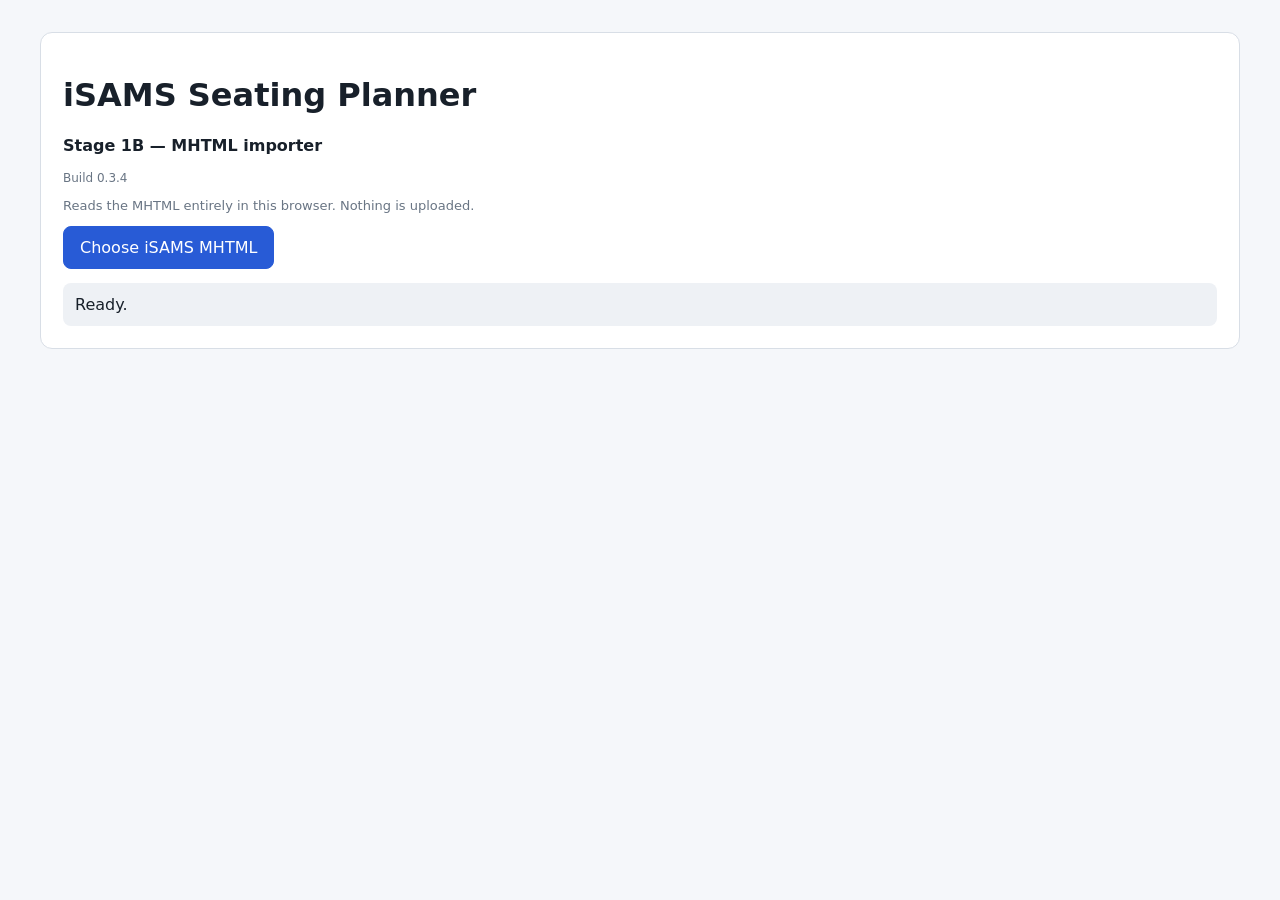
<file: stage1-mhtml-034.html>
<!doctype html>
<html lang="en">
<head>
<meta charset="utf-8">
<meta name="viewport" content="width=device-width,initial-scale=1">
<title>iSAMS Seating Planner - MHTML Import Test</title>
<style>
body{font-family:system-ui,sans-serif;margin:0;background:#f5f7fa;color:#18202a}
main{max-width:1200px;margin:auto;padding:32px 20px}
.card{background:#fff;border:1px solid #d8dee6;border-radius:12px;padding:22px;margin-bottom:16px}
.file-label{font:inherit;padding:11px 16px;border-radius:8px;border:1px solid #285bd6;background:#285bd6;color:#fff;cursor:pointer;display:inline-block}
input[type=file]{position:absolute;left:-9999px;width:1px;height:1px}
.status{padding:12px;margin-top:14px;border-radius:8px;background:#eef1f5}.ok{background:#eaf7ef;color:#17683a}.bad{background:#fff0f0;color:#9e2929}
.summary{display:grid;grid-template-columns:repeat(auto-fit,minmax(180px,1fr));gap:10px}.metric{border:1px solid #dde2e8;border-radius:10px;padding:12px}.metric small{display:block;color:#697584;margin-bottom:4px}.metric strong{font-size:20px}
.fields{display:flex;flex-wrap:wrap;gap:6px;margin:12px 0}.field{padding:5px 9px;border-radius:999px;background:#f0f2f5;border:1px solid #d8dee2;font-size:13px}
.tablewrap{overflow:auto}table{width:100%;border-collapse:collapse;margin-top:12px}th,td{text-align:left;padding:9px 10px;border-bottom:1px solid #dde2e8;vertical-align:middle}th{font-size:13px;background:#f8f9fb;white-space:nowrap}
.student-photo{width:64px;height:80px;object-fit:cover;border:1px solid #d8dee8;border-radius:7px;background:#eef1f4;display:block}.note{color:#697584;font-size:13px}.version{color:#697584;font-size:12px}
</style>
</head>
<body>
<main>
<div class="card">
<h1>iSAMS Seating Planner</h1>
<p><strong>Stage 1B — MHTML importer</strong></p>
<p class="version">Build 0.3.4</p>
<p class="note">Reads the MHTML entirely in this browser. Nothing is uploaded.</p>
<label class="file-label" for="file">Choose iSAMS MHTML</label>
<input id="file" type="file">
<div id="status" class="status">Ready.</div>
</div>
<div id="result" class="card" hidden></div>
</main>
<script>
"use strict";
const fileInput=document.getElementById("file");
const statusBox=document.getElementById("status");
const result=document.getElementById("result");
function setStatus(message,kind){statusBox.textContent=message;statusBox.className="status"+(kind?" "+kind:"");}
function clean(value){
  if(value===null||value===undefined)return "";
  const text=typeof value==="string"?value:(typeof value.textContent==="string"?value.textContent:String(value));
  return text.replace(/\u00a0/g," ").replace(/\s+/g," ").trim();
}
function unquotePrintable(s){return s.replace(/=\r?\n/g,"").replace(/=([0-9A-Fa-f]{2})/g,(_,h)=>String.fromCharCode(parseInt(h,16)));}
function decodeBase64(s){
  const compact=s.replace(/[\r\n\t ]/g,"");
  const bin=atob(compact);const bytes=new Uint8Array(bin.length);
  for(let i=0;i<bin.length;i++)bytes[i]=bin.charCodeAt(i);
  return bytes;
}
function parseHeaders(block){
  const lines=block.replace(/\r\n/g,"\n").split("\n");const out={};let current="";
  for(const line of lines){
    if(/^[ \t]/.test(line)&&current){out[current]+=" "+line.trim();continue;}
    const match=line.match(/^([^:]+):\s*(.*)$/);if(match){current=match[1].toLowerCase();out[current]=match[2].trim();}
  }
  return out;
}
function parseMhtml(raw){
  const headEnd=raw.search(/\r?\n\r?\n/);if(headEnd<0)throw new Error("Invalid MHTML: MIME headers not found.");
  const top=parseHeaders(raw.slice(0,headEnd));
  const boundaryMatch=(top["content-type"]||"").match(/boundary\s*=\s*(?:"([^"]+)"|([^;]+))/i);if(!boundaryMatch)throw new Error("Invalid MHTML: MIME boundary not found.");
  const boundary=(boundaryMatch[1]||boundaryMatch[2]).trim();const chunks=raw.split("--"+boundary);const parts=[];
  for(let chunk of chunks){
    chunk=chunk.replace(/^\r?\n/,"");if(!chunk.trim()||chunk.trim()==="--")continue;
    const sep=chunk.search(/\r?\n\r?\n/);if(sep<0)continue;
    const headers=parseHeaders(chunk.slice(0,sep));let body=chunk.slice(sep).replace(/^\r?\n\r?\n/,"").replace(/\r?\n--$/i,"");
    const encoding=(headers["content-transfer-encoding"]||"").toLowerCase();if(encoding==="quoted-printable")body=unquotePrintable(body);
    parts.push({headers,body});
  }
  const htmlPart=parts.find(part=>(part.headers["content-type"]||"").toLowerCase().split(";")[0].trim()==="text/html");if(!htmlPart)throw new Error("No text/html part found in MHTML.");
  const images=[];
  for(const part of parts){
    const type=(part.headers["content-type"]||"").toLowerCase().split(";")[0].trim();
    if(type!=="image/jpeg"&&type!=="image/jpg")continue;
    const encoding=(part.headers["content-transfer-encoding"]||"").toLowerCase();if(encoding!=="base64")continue;
    images.push({type:"image/jpeg",location:part.headers["content-location"]||"",bytes:decodeBase64(part.body)});
  }
  return {html:htmlPart.body,images,parts};
}
function directRows(table){
  const rows=[];
  for(const child of table.children){
    if(child.tagName==="TR")rows.push(child);
    else if(["THEAD","TBODY","TFOOT"].includes(child.tagName))for(const row of child.children)if(row.tagName==="TR")rows.push(row);
  }
  return rows;
}
function directCells(row){return [...row.children].filter(el=>el.tagName==="TD"||el.tagName==="TH");}
function stripRowNumberColumn(values){
  const copy=[...values];
  if(copy.length && (copy[0]===""||/^\d+\.$/.test(copy[0])))copy.shift();
  return copy;
}
function parseHtml(html){
  const doc=new DOMParser().parseFromString(html,"text/html");let found=null;
  for(const table of doc.querySelectorAll("table")){
    for(const row of directRows(table)){
      const values=stripRowNumberColumn(directCells(row).map(clean));
      const lower=values.map(v=>v.toLowerCase());
      if(lower.includes("surname")&&lower.includes("preferred name")){found={table,row,headers:values};break;}
    }
    if(found)break;
  }
  if(!found)throw new Error("Could not find the iSAMS student table.");
  const rows=directRows(found.table);const headerIndex=rows.indexOf(found.row);const lower=found.headers.map(v=>v.toLowerCase());
  const surnameIndex=lower.indexOf("surname");const preferredIndex=lower.indexOf("preferred name");const students=[];
  for(const row of rows.slice(headerIndex+1)){
    const values=stripRowNumberColumn(directCells(row).map(clean));
    if(!values.length)continue;
    const fields={};found.headers.forEach((header,index)=>fields[header]=values[index]||"");
    if((values[surnameIndex]||"")||(values[preferredIndex]||""))students.push({name:[values[preferredIndex],values[surnameIndex]].filter(Boolean).join(" "),fields});
  }
  const meta={};
  for(const td of doc.querySelectorAll("td")){
    const key=clean(td).replace(/:$/g,"").toLowerCase();
    if(["teacher","grade group","subject","set name","set code"].includes(key)&&td.nextElementSibling)meta[key]=clean(td.nextElementSibling);
  }
  return {doc,headers:found.headers,students,meta};
}
function basename(value){try{return decodeURIComponent(value.split("/").pop().split("?")[0].split("#")[0]);}catch{return value.split("/").pop().split("?")[0].split("#")[0];}}
function extractGallery(doc){
  const gallery=[];
  for(const img of doc.querySelectorAll("img")){
    const src=img.getAttribute("src")||"";const href=img.closest("a")?.getAttribute("href")||src;const file=basename(href);
    if(!/\.jpe?g$/i.test(file))continue;
    const cell=img.closest("td");if(!cell)continue;
    const links=cell.querySelectorAll("a");if(!links.length)continue;
    const textNodes=[];for(const node of cell.childNodes)if(node.nodeType===3){const text=clean(node.textContent);if(text)textNodes.push(text);}
    gallery.push({file,name:clean(textNodes.join(" "))});
  }
  return gallery;
}
function attachPhotos(parsed,mhtml){
  const photoIndex=new Map();for(const image of mhtml.images){const key=basename(image.location).toLowerCase();if(key)photoIndex.set(key,image);}
  const gallery=extractGallery(parsed.doc);let matched=0;
  const surnameHeader=parsed.headers.find(h=>h.toLowerCase()==="surname");const preferredHeader=parsed.headers.find(h=>h.toLowerCase()==="preferred name");
  for(const student of parsed.students){
    const target=clean((student.fields[preferredHeader]||"")+" "+(student.fields[surnameHeader]||"")).toLowerCase();
    const exact=gallery.find(item=>clean(item.name).toLowerCase()===target);if(exact){const image=photoIndex.get(exact.file.toLowerCase());if(image){student.image=image;matched++;}}
  }
  if(gallery.length===parsed.students.length){
    parsed.students.forEach((student,index)=>{if(student.image)return;const image=photoIndex.get(gallery[index].file.toLowerCase());if(image){student.image=image;matched++;}});
  }
  return {gallery,matched};
}
function objectUrl(image){return URL.createObjectURL(new Blob([image.bytes],{type:image.type}));}
function render(parsed,mhtml,photos){
  result.hidden=false;result.replaceChildren();
  const title=document.createElement("h2");title.textContent=parsed.meta["set name"]||"Imported set";result.appendChild(title);
  const summary=document.createElement("div");summary.className="summary";
  [["Students",parsed.students.length],["Embedded JPEGs",mhtml.images.length],["Photos found",photos.gallery.length],["Photos matched",photos.matched]].forEach(([label,value])=>{const box=document.createElement("div");box.className="metric";const small=document.createElement("small");small.textContent=label;const strong=document.createElement("strong");strong.textContent=value;box.append(small,strong);summary.appendChild(box);});
  result.appendChild(summary);
  const fields=document.createElement("div");fields.className="fields";parsed.headers.forEach(header=>{const span=document.createElement("span");span.className="field";span.textContent=header;fields.appendChild(span);});result.appendChild(fields);
  const table=document.createElement("table");const thead=document.createElement("thead"),hr=document.createElement("tr");["Photo","Name",...parsed.headers].forEach(header=>{const th=document.createElement("th");th.textContent=header;hr.appendChild(th);});thead.appendChild(hr);table.appendChild(thead);
  const tbody=document.createElement("tbody");
  parsed.students.forEach(student=>{const row=document.createElement("tr");const photoCell=document.createElement("td");if(student.image){const img=document.createElement("img");img.className="student-photo";img.src=objectUrl(student.image);img.alt="";photoCell.appendChild(img);}else photoCell.textContent="—";row.appendChild(photoCell);const name=document.createElement("td");name.textContent=student.name;row.appendChild(name);for(const header of parsed.headers){const cell=document.createElement("td");cell.textContent=student.fields[header]||"";row.appendChild(cell);}tbody.appendChild(row);});
  table.appendChild(tbody);result.appendChild(table);
}
fileInput.addEventListener("change",async()=>{
  const file=fileInput.files?.[0];if(!file)return;setStatus("Reading "+file.name+"...");
  try{const raw=await file.text();const m=parseMhtml(raw);const parsed=parseHtml(m.html);const photos=attachPhotos(parsed,m);render(parsed,m,photos);setStatus("Import successful - "+parsed.students.length+" students, "+photos.matched+" photos matched.","ok");}
  catch(error){console.error(error);setStatus("Import failed: "+error.message,"bad");}
});
</script>
</body>
</html>
</file>
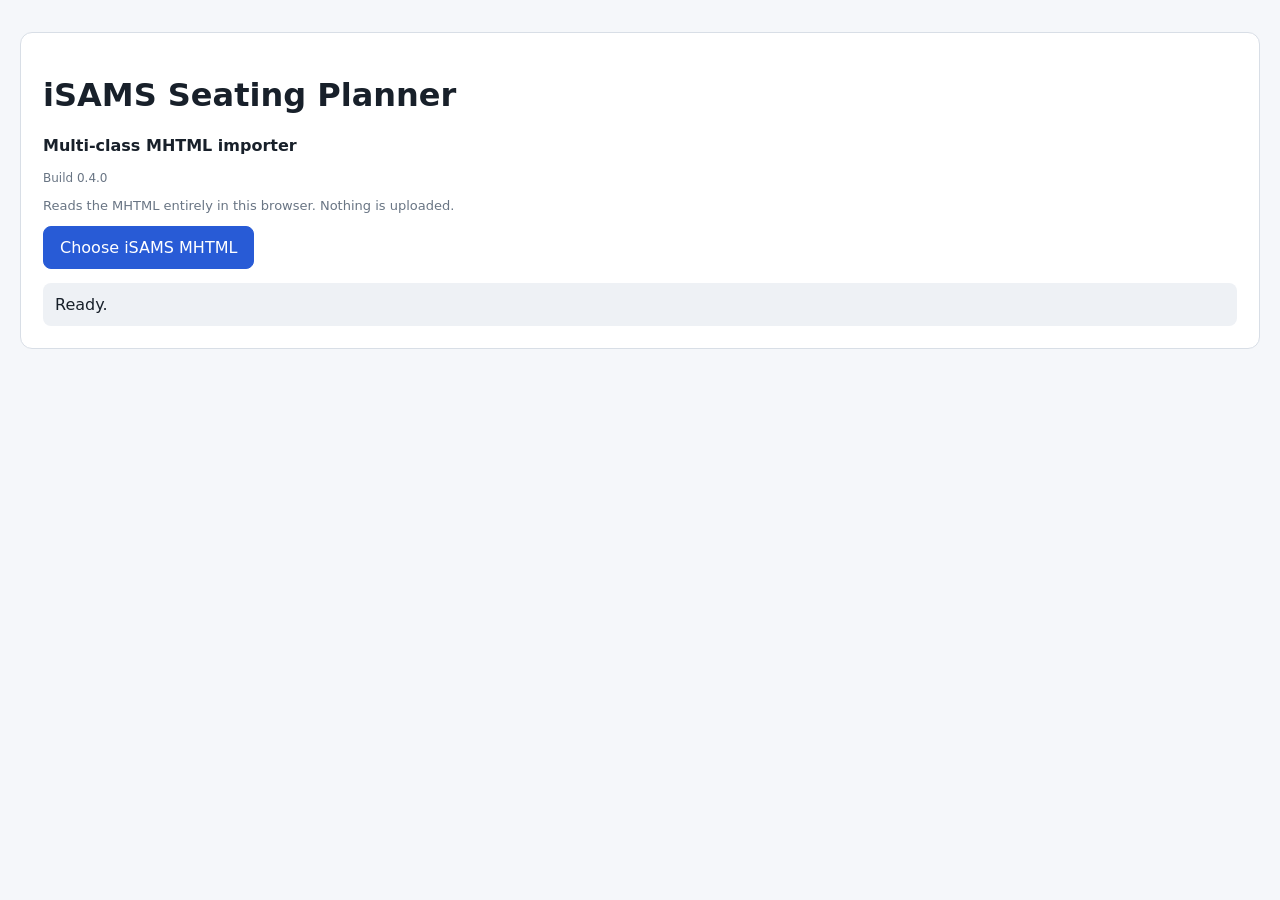
<file: stage1-mhtml-040.html>
<!doctype html>
<html lang="en">
<head>
<meta charset="utf-8">
<meta name="viewport" content="width=device-width,initial-scale=1">
<title>iSAMS Seating Planner - Multi-class MHTML Import</title>
<style>
body{font-family:system-ui,sans-serif;margin:0;background:#f5f7fa;color:#18202a}main{max-width:1250px;margin:auto;padding:32px 20px}.card{background:#fff;border:1px solid #d8dee6;border-radius:12px;padding:22px;margin-bottom:16px}.file-label,.button{font:inherit;padding:11px 16px;border-radius:8px;border:1px solid #285bd6;background:#285bd6;color:#fff;cursor:pointer;display:inline-block}.button.secondary{background:#fff;color:#18202a;border-color:#bcc5d1}.button:disabled{opacity:.5;cursor:not-allowed}input[type=file]{position:absolute;left:-9999px;width:1px;height:1px}.status{padding:12px;margin-top:14px;border-radius:8px;background:#eef1f5}.ok{background:#eaf7ef;color:#17683a}.bad{background:#fff0f0;color:#9e2929}.summary{display:grid;grid-template-columns:repeat(auto-fit,minmax(160px,1fr));gap:10px;margin:14px 0}.metric{border:1px solid #dde2e8;border-radius:10px;padding:12px}.metric small{display:block;color:#697584;margin-bottom:4px}.metric strong{font-size:20px}.classes{display:grid;gap:12px}.class-card{border:1px solid #d8dee6;border-radius:10px;padding:16px}.class-head{display:flex;gap:12px;align-items:flex-start}.class-head input{width:20px;height:20px;margin-top:3px}.class-name{font-weight:700;font-size:17px}.muted{color:#697584;font-size:13px}.warn{color:#8a5a00}.tablewrap{overflow:auto}table{width:100%;border-collapse:collapse;margin-top:12px}th,td{text-align:left;padding:8px 10px;border-bottom:1px solid #dde2e8;vertical-align:middle}th{font-size:13px;background:#f8f9fb;white-space:nowrap}.student-photo{width:56px;height:70px;object-fit:cover;border:1px solid #d8dee8;border-radius:7px;background:#eef1f4;display:block}.actions{display:flex;gap:8px;flex-wrap:wrap;margin-top:16px}.pill{display:inline-block;padding:4px 8px;border-radius:999px;background:#f0f2f5;border:1px solid #d8dee2;font-size:12px;margin:3px 3px 0 0}.version{color:#697584;font-size:12px}
</style>
</head>
<body>
<main>
<div class="card">
<h1>iSAMS Seating Planner</h1>
<p><strong>Multi-class MHTML importer</strong></p><p class="version">Build 0.4.0</p>
<p class="muted">Reads the MHTML entirely in this browser. Nothing is uploaded.</p>
<label class="file-label" for="file">Choose iSAMS MHTML</label><input id="file" type="file">
<div id="status" class="status">Ready.</div>
</div>
<div id="result" hidden></div>
</main>
<script>
"use strict";
const fileInput=document.getElementById("file"),statusBox=document.getElementById("status"),result=document.getElementById("result");
function clean(v){if(v==null)return "";const t=typeof v==="string"?v:(typeof v.textContent==="string"?v.textContent:String(v));return t.replace(/\u00a0/g," ").replace(/\s+/g," ").trim()}
function setStatus(m,k){statusBox.textContent=m;statusBox.className="status"+(k?" "+k:"")}
function decodeQuotedPrintable(s){return s.replace(/=\r?\n/g,"").replace(/=([0-9A-Fa-f]{2})/g,(_,h)=>String.fromCharCode(parseInt(h,16)))}
function decodeB64(s){const b=atob(s.replace(/[\r\n\t ]/g,""));const a=new Uint8Array(b.length);for(let i=0;i<b.length;i++)a[i]=b.charCodeAt(i);return a}
function headers(block){const out={};let current="";for(const line of block.replace(/\r\n/g,"\n").split("\n")){if(/^[ \t]/.test(line)&&current){out[current]+=" "+line.trim();continue}const m=line.match(/^([^:]+):\s*(.*)$/);if(m){current=m[1].toLowerCase();out[current]=m[2].trim()}}return out}
function parseMhtml(raw){const first=raw.search(/\r?\n\r?\n/);if(first<0)throw Error("Invalid MHTML: MIME headers not found.");const top=headers(raw.slice(0,first));const bm=(top["content-type"]||"").match(/boundary\s*=\s*(?:"([^"]+)"|([^;]+))/i);if(!bm)throw Error("Invalid MHTML: MIME boundary not found.");const boundary=(bm[1]||bm[2]).trim(),parts=[];for(let chunk of raw.split("--"+boundary)){chunk=chunk.replace(/^\r?\n/,"");if(!chunk.trim()||chunk.trim()==="--")continue;const sep=chunk.search(/\r?\n\r?\n/);if(sep<0)continue;const h=headers(chunk.slice(0,sep));let body=chunk.slice(sep).replace(/^\r?\n\r?\n/,"").replace(/\r?\n--$/i,"");const enc=(h["content-transfer-encoding"]||"").toLowerCase();if(enc==="quoted-printable")body=decodeQuotedPrintable(body);parts.push({headers:h,body})}const html=parts.find(p=>(p.headers["content-type"]||"").toLowerCase().split(";")[0].trim()==="text/html");if(!html)throw Error("No text/html part found in MHTML.");const images=parts.filter(p=>{const t=(p.headers["content-type"]||"").toLowerCase().split(";")[0].trim();return (t==="image/jpeg"||t==="image/jpg")&&(p.headers["content-transfer-encoding"]||"").toLowerCase()==="base64"}).map(p=>({location:p.headers["content-location"]||"",bytes:decodeB64(p.body)}));return {html:html.body,images}}
function rows(table){const out=[];for(const c of table.children){if(c.tagName==="TR")out.push(c);else if(/^(THEAD|TBODY|TFOOT)$/.test(c.tagName))for(const r of c.children)if(r.tagName==="TR")out.push(r)}return out}
function cells(row){return [...row.children].filter(e=>e.tagName==="TD"||e.tagName==="TH")}
function removeNumber(vals){const v=[...vals];if(v.length&&/^\d+\.$/.test(v[0]))v.shift();return v}
function tableIsStudent(table){return rows(table).some(r=>{const vals=removeNumber(cells(r).map(clean)).map(x=>x.toLowerCase());return vals.includes("surname")&&vals.includes("preferred name")})}
function findStudentTable(doc,afterTableIndex){const tables=[...doc.querySelectorAll("table")];for(let i=afterTableIndex||0;i<tables.length;i++)if(tableIsStudent(tables[i]))return {table:tables[i],index:i};return null}
function parseStudentTable(table){const rs=rows(table);let hi=-1,headers=[];for(let i=0;i<rs.length;i++){const vals=removeNumber(cells(rs[i]).map(clean));const low=vals.map(x=>x.toLowerCase());if(low.includes("surname")&&low.includes("preferred name")){hi=i;headers=vals;break}}if(hi<0)throw Error("Student table header not found.");const students=[];for(const r of rs.slice(hi+1)){const vals=removeNumber(cells(r).map(clean));if(!vals.length)continue;const low=vals.map(x=>x.toLowerCase());if(low.includes("surname")&&low.includes("preferred name"))continue;const fields={};headers.forEach((h,i)=>fields[h]=vals[i]||"");const si=headers.findIndex(h=>h.toLowerCase()==="surname"),pi=headers.findIndex(h=>h.toLowerCase()==="preferred name");if((vals[si]||"")||(vals[pi]||""))students.push({fields,surname:vals[si]||"",preferred:vals[pi]||""})}return {headers,students}}
function normalName(s){return clean(s).toLowerCase().replace(/[’']/g,"'").replace(/[^a-z0-9() ]+/g," ").replace(/\s+/g," ").trim()}
function photoNames(text){const s=clean(text).replace(/\s+/g," ").trim();const m=s.match(/^(.+?)\s+(.+?)\s*\(([^)]+)\)$/);if(m)return [normalName(m[1]+" "+m[2]),normalName(m[3]+" "+m[2]),normalName(m[1]+" "+m[2]+" ("+m[3]+")")];return [normalName(s)]}
function basename(u){try{return decodeURIComponent((u||"").split("/").pop().split("?")[0].split("#")[0])}catch{return (u||"").split("/").pop().split("?")[0].split("#")[0]}}
function galleryForDoc(doc){const out=[];for(const img of doc.querySelectorAll("img")){const src=img.getAttribute("src")||"",href=img.closest("a")?.getAttribute("href")||src,file=basename(href);if(!/\.jpe?g$/i.test(file))continue;const cell=img.closest("td");if(!cell)continue;let text="";for(const n of cell.childNodes)if(n.nodeType===3)text+=" "+n.textContent;out.push({file,name:clean(text)})}return out}
function imageIndex(images){const m=new Map();for(const im of images)m.set(basename(im.location).toLowerCase(),im);return m}
function matchPhotos(students,gallery,images){const index=imageIndex(images);let matched=0;const used=new Set();for(const st of students){const wanted=new Set([normalName(st.preferred+" "+st.surname),normalName(st.surname+" "+st.preferred)]);let hit=null;for(const g of gallery){if(used.has(g.file))continue;if(photoNames(g.name).some(n=>wanted.has(n))){hit=g;break}}if(hit){const im=index.get(hit.file.toLowerCase());if(im){st.image=im;used.add(hit.file);matched++}}}return {matched,galleryCount:gallery.length}}
function sectionInfo(doc,table){let meta={};let node=table.parentElement;for(let level=0;node&&level<6;level++,node=node.parentElement){const text=clean(node.textContent);const m=text.match(/Set Name\s*:?\s*([^\n|]+?)(?=Teacher\s*:|Grade Group\s*:|Linked Teachers\s*:|Subject\s*:|Set Code\s*:|$)/i);if(m){meta.setName=clean(m[1]);break}}if(!meta.setName){const all=clean(doc.body.textContent);const before=all.slice(0,Math.max(0,all.indexOf(clean(table.textContent))));const ms=[...before.matchAll(/Set Name\s*:?\s*([^\n]+?)(?=Teacher\s*:|Grade Group\s*:|Subject\s*:|Set Code\s*:|Set List|$)/gi)];if(ms.length)meta.setName=clean(ms[ms.length-1][1])}return meta}
function parseAll(mhtml){const doc=new DOMParser().parseFromString(mhtml.html,"text/html");const tables=[...doc.querySelectorAll("table")];const studentTables=tables.filter(tableIsStudent);if(!studentTables.length)throw Error("No iSAMS student tables found.");const classes=[];for(let i=0;i<studentTables.length;i++){const table=studentTables[i],parsed=parseStudentTable(table),meta=sectionInfo(doc,table);const gallery=galleryForDoc(doc);const photos=matchPhotos(parsed.students,gallery,mhtml.images);classes.push({meta,headers:parsed.headers,students:parsed.students,photos})}return {classes,images:mhtml.images.length}}
function photoUrl(im){return URL.createObjectURL(new Blob([im.bytes],{type:"image/jpeg"}))}
function render(data){result.hidden=false;result.replaceChildren();const top=document.createElement("div");top.className="card";const h=document.createElement("h2");h.textContent=data.classes.length+" classes detected";top.appendChild(h);const p=document.createElement("p");p.className="muted";p.textContent=data.classes.reduce((n,c)=>n+c.students.length,0)+" students · "+data.images+" embedded JPEGs";top.appendChild(p);result.appendChild(top);const list=document.createElement("div");list.className="classes";data.classes.forEach((c,i)=>{const card=document.createElement("div");card.className="class-card";const head=document.createElement("div");head.className="class-head";const cb=document.createElement("input");cb.type="checkbox";cb.checked=true;cb.dataset.index=i;head.appendChild(cb);const info=document.createElement("div");const name=document.createElement("div");name.className="class-name";name.textContent=c.meta.setName||"Unnamed class";info.appendChild(name);const detail=document.createElement("div");detail.className="muted";detail.textContent=c.students.length+" students · "+c.photos.galleryCount+" photos found · "+c.photos.matched+" matched";info.appendChild(detail);if(!c.meta.setName){const w=document.createElement("div");w.className="muted warn";w.textContent="Class name could not be identified from this section.";info.appendChild(w)}head.appendChild(info);card.appendChild(head);const pills=document.createElement("div");c.headers.forEach(x=>{const s=document.createElement("span");s.className="pill";s.textContent=x;pills.appendChild(s)});card.appendChild(pills);list.appendChild(card)});result.appendChild(list);const actions=document.createElement("div");actions.className="actions";const importBtn=document.createElement("button");importBtn.type="button";importBtn.className="button";importBtn.textContent="Import selected classes";importBtn.addEventListener("click",()=>{const selected=[...list.querySelectorAll("input:checked")].map(x=>data.classes[Number(x.dataset.index)]);setStatus("Ready to import "+selected.length+" classes. This is the next data-model step.","ok")});actions.appendChild(importBtn);result.appendChild(actions)}
fileInput.addEventListener("change",async()=>{const file=fileInput.files?.[0];if(!file)return;setStatus("Reading "+file.name+"...");try{const raw=await file.text();const m=parseMhtml(raw);const data=parseAll(m);render(data);setStatus("Import analysis complete - "+data.classes.length+" classes detected.","ok")}catch(e){console.error(e);setStatus("Import failed: "+e.message,"bad")}});
</script>
</body>
</html>
</file>
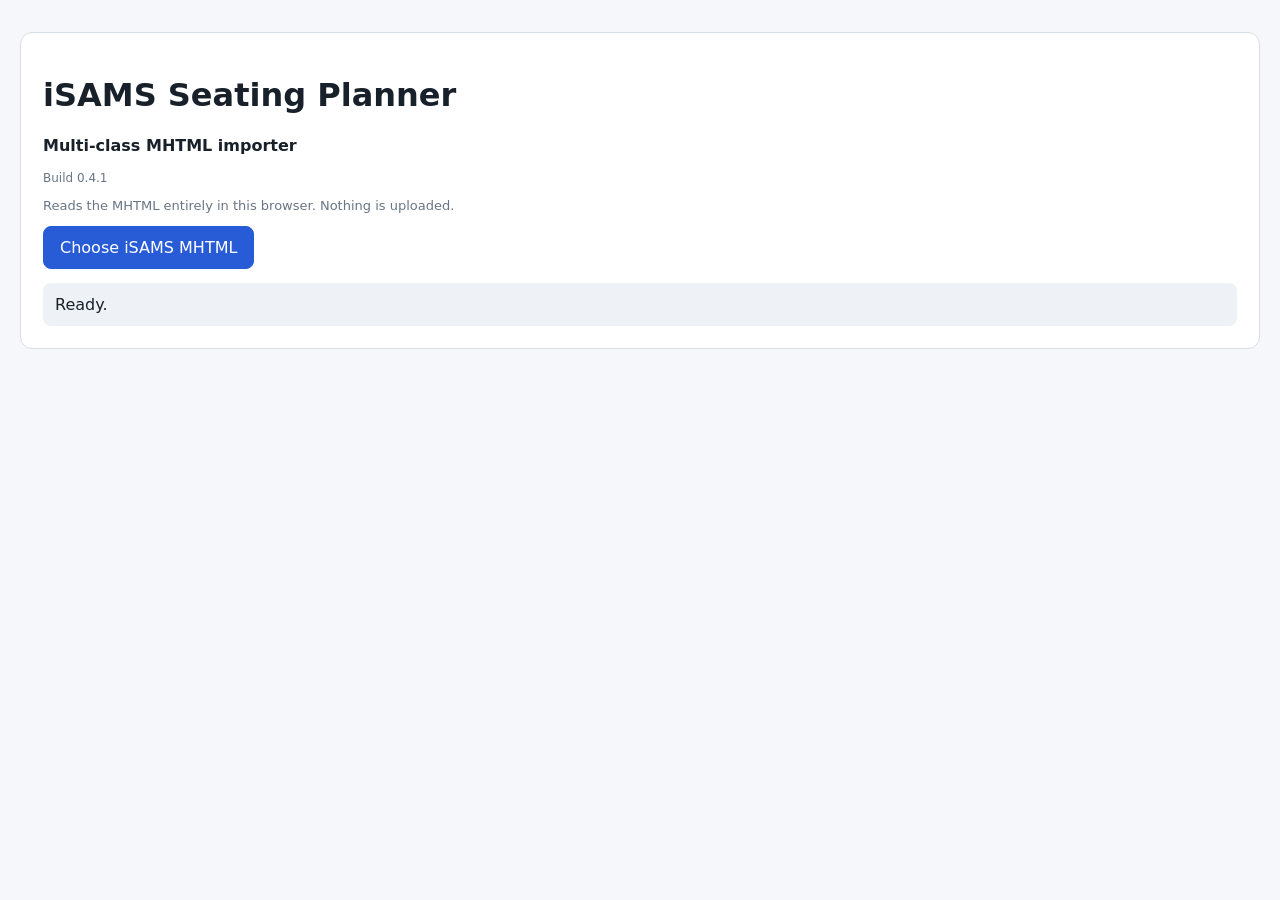
<file: stage1-mhtml-041.html>
<!doctype html><html lang="en"><head><meta charset="utf-8"><meta name="viewport" content="width=device-width,initial-scale=1"><title>iSAMS Seating Planner - Multi-class MHTML Import</title><style>body{font-family:system-ui,sans-serif;margin:0;background:#f5f7fa;color:#18202a}main{max-width:1250px;margin:auto;padding:32px 20px}.card{background:#fff;border:1px solid #d8dee6;border-radius:12px;padding:22px;margin-bottom:16px}.file-label,.button{font:inherit;padding:11px 16px;border-radius:8px;border:1px solid #285bd6;background:#285bd6;color:#fff;cursor:pointer;display:inline-block}.button.secondary{background:#fff;color:#18202a;border-color:#bcc5d1}.button:disabled{opacity:.5;cursor:not-allowed}input[type=file]{position:absolute;left:-9999px;width:1px;height:1px}.status{padding:12px;margin-top:14px;border-radius:8px;background:#eef1f5}.ok{background:#eaf7ef;color:#17683a}.bad{background:#fff0f0;color:#9e2929}.classes{display:grid;gap:12px}.class-card{border:1px solid #d8dee6;border-radius:10px;padding:16px}.class-head{display:flex;gap:12px;align-items:flex-start}.class-head input{width:20px;height:20px;margin-top:3px}.class-name{font-weight:700;font-size:17px}.muted{color:#697584;font-size:13px}.warn{color:#8a5a00}.pill{display:inline-block;padding:4px 8px;border-radius:999px;background:#f0f2f5;border:1px solid #d8dee2;font-size:12px;margin:3px 3px 0 0}.actions{display:flex;gap:8px;flex-wrap:wrap;margin-top:16px}.version{color:#697584;font-size:12px}</style></head><body><main><div class="card"><h1>iSAMS Seating Planner</h1><p><strong>Multi-class MHTML importer</strong></p><p class="version">Build 0.4.1</p><p class="muted">Reads the MHTML entirely in this browser. Nothing is uploaded.</p><label class="file-label" for="file">Choose iSAMS MHTML</label><input id="file" type="file"><div id="status" class="status">Ready.</div></div><div id="result" hidden></div></main><script>"use strict";
const fileInput=document.getElementById("file"),statusBox=document.getElementById("status"),result=document.getElementById("result");
function clean(v){if(v==null)return "";const t=typeof v==="string"?v:(typeof v.textContent==="string"?v.textContent:String(v));return t.replace(/\u00a0/g," ").replace(/\s+/g," ").trim()}
function setStatus(m,k){statusBox.textContent=m;statusBox.className="status"+(k?" "+k:"")}
function decodeQP(s){return s.replace(/=\r?\n/g,"").replace(/=([0-9A-Fa-f]{2})/g,(_,h)=>String.fromCharCode(parseInt(h,16)))}
function decodeB64(s){const b=atob(s.replace(/[\r\n\t ]/g,""));const a=new Uint8Array(b.length);for(let i=0;i<b.length;i++)a[i]=b.charCodeAt(i);return a}
function parseHeaders(block){const out={};let current="";for(const line of block.replace(/\r\n/g,"\n").split("\n")){if(/^[ \t]/.test(line)&&current){out[current]+=" "+line.trim();continue}const m=line.match(/^([^:]+):\s*(.*)$/);if(m){current=m[1].toLowerCase();out[current]=m[2].trim()}}return out}
function parseMhtml(raw){const p=raw.search(/\r?\n\r?\n/);if(p<0)throw Error("Invalid MHTML: MIME headers not found.");const top=parseHeaders(raw.slice(0,p));const bm=(top["content-type"]||"").match(/boundary\s*=\s*(?:"([^"]+)"|([^;]+))/i);if(!bm)throw Error("Invalid MHTML: MIME boundary not found.");const boundary=(bm[1]||bm[2]).trim(),parts=[];for(let chunk of raw.split("--"+boundary)){chunk=chunk.replace(/^\r?\n/,"");if(!chunk.trim()||chunk.trim()==="--")continue;const s=chunk.search(/\r?\n\r?\n/);if(s<0)continue;const h=parseHeaders(chunk.slice(0,s));let body=chunk.slice(s).replace(/^\r?\n\r?\n/,"").replace(/\r?\n--$/i,"");const enc=(h["content-transfer-encoding"]||"").toLowerCase();if(enc==="quoted-printable")body=decodeQP(body);parts.push({headers:h,body})}const html=parts.find(x=>(x.headers["content-type"]||"").toLowerCase().split(";")[0].trim()==="text/html");if(!html)throw Error("No text/html part found in MHTML.");const images=parts.filter(x=>{const t=(x.headers["content-type"]||"").toLowerCase().split(";")[0].trim();return (t==="image/jpeg"||t==="image/jpg")&&(x.headers["content-transfer-encoding"]||"").toLowerCase()==="base64"}).map(x=>({location:x.headers["content-location"]||"",bytes:decodeB64(x.body)}));return {html:html.body,images}}
function directRows(table){const out=[];for(const c of table.children){if(c.tagName==="TR")out.push(c);else if(/^(THEAD|TBODY|TFOOT)$/.test(c.tagName))for(const r of c.children)if(r.tagName==="TR")out.push(r)}return out}
function directCells(row){return [...row.children].filter(x=>x.tagName==="TD"||x.tagName==="TH")}
function removeNumber(v){const a=[...v];if(a.length&&/^\d+\.$/.test(a[0]))a.shift();return a}
function isStudentTable(t){return directRows(t).some(r=>{const v=removeNumber(directCells(r).map(clean)).map(x=>x.toLowerCase());return v.includes("surname")&&v.includes("preferred name")})}
function parseStudentTable(table){const rs=directRows(table);let header=-1,headers=[];for(let i=0;i<rs.length;i++){const v=removeNumber(directCells(rs[i]).map(clean));const low=v.map(x=>x.toLowerCase());if(low.includes("surname")&&low.includes("preferred name")){header=i;headers=v;break}}if(header<0)throw Error("Student table header not found.");const si=headers.findIndex(x=>x.toLowerCase()==="surname"),pi=headers.findIndex(x=>x.toLowerCase()==="preferred name"),students=[];for(const r of rs.slice(header+1)){const v=removeNumber(directCells(r).map(clean));if(!v.length)continue;const f={};headers.forEach((h,i)=>f[h]=v[i]||"");if((v[si]||"")||(v[pi]||""))students.push({fields:f,surname:v[si]||"",preferred:v[pi]||""})}return {headers,students}}
function norm(s){return clean(s).toLowerCase().replace(/[’']/g,"'").replace(/[^a-z0-9 ]+/g," ").replace(/\s+/g," ").trim()}
function nameVariants(text){const s=clean(text);const out=[norm(s)];const m=s.match(/^(.*?)\s*\(([^)]+)\)\s*$/);if(m){const before=norm(m[1]),inside=norm(m[2]);out.push(before,inside);const b=before.split(" ");if(b.length>=2)out.push(norm(inside+" "+b[b.length-1]));}return [...new Set(out.filter(Boolean))]}
function base(u){try{return decodeURIComponent((u||"").split("/").pop().split("?")[0].split("#")[0])}catch{return (u||"").split("/").pop().split("?")[0].split("#")[0]}}
function galleryBetween(doc,current,next){const all=[...doc.querySelectorAll("img")],out=[];for(const img of all){if(!/\.jpe?g$/i.test(base(img.closest("a")?.getAttribute("href")||img.getAttribute("src")||"")))continue;const beforeCurrent=current.compareDocumentPosition(img)&Node.DOCUMENT_POSITION_FOLLOWING;const beforeNext=next?(next.compareDocumentPosition(img)&Node.DOCUMENT_POSITION_FOLLOWING):false;if(beforeCurrent&&(!next||!beforeNext)){const cell=img.closest("td");let text="";if(cell)text=clean(cell.textContent);out.push({file:base(img.closest("a")?.getAttribute("href")||img.getAttribute("src")||""),name:text})}}return out}
function previousClassTable(allTables,studentIndex){for(let i=studentIndex-1;i>=0;i--){const text=clean(allTables[i].textContent);if(/Set Name\s*:?/i.test(text)&&/Teacher\s*:?/i.test(text))return allTables[i]}return null}
function classMeta(table){if(!table)return {};const text=clean(table.textContent),meta={};for(const [key,next] of [["setName","Teacher"],["teacher","Grade Group"],["gradeGroup","Linked Teachers"],["subject","Set Number"],["setCode","Set List"]]){const re=new RegExp(key==="setName"?"Set Name\\s*:?\\s*(.*?)(?=Teacher\\s*:|Grade Group\\s*:|Linked Teachers\\s*:|Subject\\s*:|Set Number\\s*:|Set Code\\s*:|$)":key==="teacher"?"Teacher\\s*:?\\s*(.*?)(?=Grade Group\\s*:|Linked Teachers\\s*:|Subject\\s*:|Set Number\\s*:|Set Code\\s*:|$)":key==="gradeGroup"?"Grade Group\\s*:?\\s*(.*?)(?=Linked Teachers\\s*:|Subject\\s*:|Set Number\\s*:|Set Code\\s*:|$)":key==="subject"?"Subject\\s*:?\\s*(.*?)(?=Set Number\\s*:|Set Name\\s*:|Set Code\\s*:|Set List|$)":"Set Code\\s*:?\\s*(.*?)(?=Set List|$)","i");const m=text.match(re);if(m)meta[key]=clean(m[1])}return meta}
function matchPhotos(students,gallery,images){const byFile=new Map(images.map(x=>[base(x.location).toLowerCase(),x])),used=new Set();let matched=0;for(const st of students){const wanted=[norm(st.preferred+" "+st.surname),norm(st.surname+" "+st.preferred)];let hit=null;for(const g of gallery){if(used.has(g.file))continue;const vars=nameVariants(g.name);if(wanted.some(w=>vars.includes(w))){hit=g;break}}if(hit){const im=byFile.get(hit.file.toLowerCase());if(im){st.image=im;used.add(hit.file);matched++}}}return {matched,found:gallery.length}}
function parseAll(mhtml){const doc=new DOMParser().parseFromString(mhtml.html,"text/html"),tables=[...doc.querySelectorAll("table")],students=[];for(let i=0;i<tables.length;i++)if(isStudentTable(tables[i]))students.push({table:tables[i],tableIndex:i});if(!students.length)throw Error("No iSAMS student tables found.");const classes=[];for(let i=0;i<students.length;i++){const cur=students[i],next=students[i+1],parsed=parseStudentTable(cur.table),meta=classMeta(previousClassTable(tables,cur.tableIndex)),gallery=galleryBetween(doc,cur.table,next?.table||null),photos=matchPhotos(parsed.students,gallery,mhtml.images);classes.push({meta,headers:parsed.headers,students:parsed.students,photos})}return {classes,imageCount:mhtml.images.length}}
function render(data){result.hidden=false;result.replaceChildren();const head=document.createElement("div");head.className="card";const h=document.createElement("h2");h.textContent=data.classes.length+" classes detected";head.appendChild(h);const p=document.createElement("p");p.className="muted";p.textContent=data.classes.reduce((n,c)=>n+c.students.length,0)+" students · "+data.imageCount+" embedded JPEGs";head.appendChild(p);result.appendChild(head);const list=document.createElement("div");list.className="classes";data.classes.forEach((c,i)=>{const card=document.createElement("div");card.className="class-card";const row=document.createElement("div");row.className="class-head";const cb=document.createElement("input");cb.type="checkbox";cb.checked=true;cb.dataset.index=i;row.appendChild(cb);const info=document.createElement("div");const n=document.createElement("div");n.className="class-name";n.textContent=c.meta.setName||"Unnamed class";info.appendChild(n);const d=document.createElement("div");d.className="muted";d.textContent=c.students.length+" students · "+c.photos.found+" photos in this class · "+c.photos.matched+" matched";info.appendChild(d);if(!c.meta.setName){const w=document.createElement("div");w.className="muted warn";w.textContent="Class name could not be identified.";info.appendChild(w)}row.appendChild(info);card.appendChild(row);const pills=document.createElement("div");c.headers.forEach(x=>{const s=document.createElement("span");s.className="pill";s.textContent=x;pills.appendChild(s)});card.appendChild(pills);list.appendChild(card)});result.appendChild(list);const actions=document.createElement("div");actions.className="actions";const b=document.createElement("button");b.type="button";b.className="button";b.textContent="Import selected classes";b.addEventListener("click",()=>{const count=list.querySelectorAll("input:checked").length;setStatus("Selected "+count+" classes. The next stage will save these into the class data model.","ok")});actions.appendChild(b);result.appendChild(actions)}
fileInput.addEventListener("change",async()=>{const f=fileInput.files?.[0];if(!f)return;setStatus("Reading "+f.name+"...");try{const raw=await f.text(),m=parseMhtml(raw),data=parseAll(m);render(data);setStatus("Import analysis complete - "+data.classes.length+" classes detected.","ok")}catch(e){console.error(e);setStatus("Import failed: "+e.message,"bad")}});
</script></body></html>
</file>
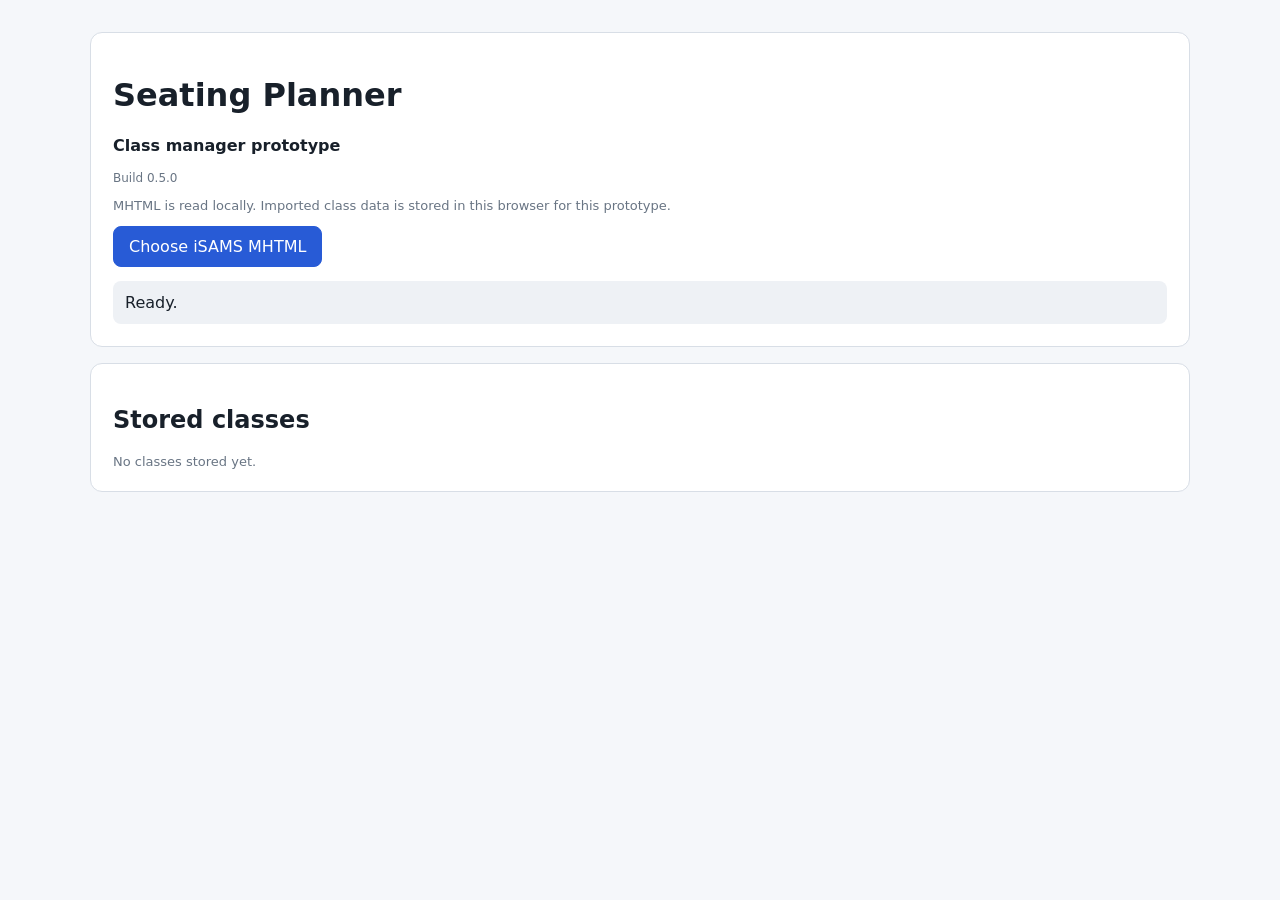
<file: stage1-mhtml-050.html>
<!doctype html><html lang="en"><head><meta charset="utf-8"><meta name="viewport" content="width=device-width,initial-scale=1"><title>Seating Planner - Class Import</title><style>body{font-family:system-ui,sans-serif;margin:0;background:#f5f7fa;color:#18202a}main{max-width:1100px;margin:auto;padding:32px 20px}.card{background:#fff;border:1px solid #d8dee6;border-radius:12px;padding:22px;margin-bottom:16px}.file-label,.button{font:inherit;padding:10px 15px;border-radius:8px;border:1px solid #285bd6;background:#285bd6;color:#fff;cursor:pointer;display:inline-block}.button.secondary{background:#fff;color:#18202a;border-color:#bcc5d1}.status{padding:12px;margin-top:14px;border-radius:8px;background:#eef1f5}.ok{background:#eaf7ef;color:#17683a}.bad{background:#fff0f0;color:#9e2929}.class-card{border:1px solid #d8dee6;border-radius:10px;padding:16px;margin:10px 0}.class-head{display:flex;gap:12px;align-items:flex-start}.class-head input{width:20px;height:20px}.class-name{font-weight:700;font-size:17px}.muted{color:#697584;font-size:13px}.actions{display:flex;gap:8px;flex-wrap:wrap;margin-top:16px}.version{color:#697584;font-size:12px}.stored{margin-top:12px;padding:12px;background:#f8f9fb;border-radius:8px}.danger{color:#9e2929}</style></head><body><main><div class="card"><h1>Seating Planner</h1><p><strong>Class manager prototype</strong></p><p class="version">Build 0.5.0</p><p class="muted">MHTML is read locally. Imported class data is stored in this browser for this prototype.</p><label class="file-label" for="file">Choose iSAMS MHTML</label><input id="file" type="file" style="position:absolute;left:-9999px"><div id="status" class="status">Ready.</div></div><div id="stored" class="card"><h2>Stored classes</h2><div id="storedList" class="muted">No classes stored yet.</div></div><div id="result" hidden></div></main><script>
"use strict";const fileInput=document.getElementById('file'),statusBox=document.getElementById('status'),result=document.getElementById('result'),storedList=document.getElementById('storedList');const DB='seatingPlannerV1';
function clean(v){if(v==null)return'';const t=typeof v==='string'?v:(typeof v.textContent==='string'?v.textContent:String(v));return t.replace(/\u00a0/g,' ').replace(/\s+/g,' ').trim()};function setStatus(m,k){statusBox.textContent=m;statusBox.className='status'+(k?' '+k:'')};function qp(s){return s.replace(/=\r?\n/g,'').replace(/=([0-9A-Fa-f]{2})/g,(_,h)=>String.fromCharCode(parseInt(h,16)))}function b64(s){const b=atob(s.replace(/[\r\n\t ]/g,''));const a=new Uint8Array(b.length);for(let i=0;i<b.length;i++)a[i]=b.charCodeAt(i);return a}function hs(b){const o={};let c='';for(const l of b.replace(/\r\n/g,'\n').split('\n')){if(/^[ \t]/.test(l)&&c){o[c]+=' '+l.trim();continue}const m=l.match(/^([^:]+):\s*(.*)$/);if(m){c=m[1].toLowerCase();o[c]=m[2].trim()}}return o}
function mhtml(raw){const p=raw.search(/\r?\n\r?\n/);if(p<0)throw Error('Invalid MHTML: MIME headers not found.');const top=hs(raw.slice(0,p)),bm=(top['content-type']||'').match(/boundary\s*=\s*(?:"([^"]+)"|([^;]+))/i);if(!bm)throw Error('Invalid MHTML: MIME boundary not found.');const bd=(bm[1]||bm[2]).trim(),parts=[];for(let ch of raw.split('--'+bd)){ch=ch.replace(/^\r?\n/,'');if(!ch.trim()||ch.trim()==='--')continue;const s=ch.search(/\r?\n\r?\n/);if(s<0)continue;const h=hs(ch.slice(0,s));let body=ch.slice(s).replace(/^\r?\n\r?\n/,'').replace(/\r?\n--$/i,'');if((h['content-transfer-encoding']||'').toLowerCase()==='quoted-printable')body=qp(body);parts.push({headers:h,body})}const html=parts.find(x=>(x.headers['content-type']||'').toLowerCase().split(';')[0].trim()==='text/html');if(!html)throw Error('No text/html part found.');const images=parts.filter(x=>/^image\/(jpeg|jpg)$/i.test((x.headers['content-type']||'').split(';')[0])&&(x.headers['content-transfer-encoding']||'').toLowerCase()==='base64').map(x=>({location:x.headers['content-location']||'',bytes:b64(x.body)}));return{html:html.body,images}}
function rows(t){const a=[];for(const c of t.children){if(c.tagName==='TR')a.push(c);else if(/^(THEAD|TBODY|TFOOT)$/.test(c.tagName))for(const r of c.children)if(r.tagName==='TR')a.push(r)}return a}function cells(r){return[...r.children].filter(e=>e.tagName==='TD'||e.tagName==='TH')}function noNum(v){const a=[...v];if(a[0]&&/^\d+\.$/.test(a[0]))a.shift();return a}function studentTable(t){return rows(t).some(r=>{const v=noNum(cells(r).map(clean)).map(x=>x.toLowerCase());return v.includes('surname')&&v.includes('preferred name')})}
function parseStudents(t){const rs=rows(t);let h=-1,headers=[];for(let i=0;i<rs.length;i++){const v=noNum(cells(rs[i]).map(clean));const l=v.map(x=>x.toLowerCase());if(l.includes('surname')&&l.includes('preferred name')){h=i;headers=v;break}}if(h<0)throw Error('Student table header not found.');const si=headers.findIndex(x=>x.toLowerCase()==='surname'),pi=headers.findIndex(x=>x.toLowerCase()==='preferred name'),students=[];for(const r of rs.slice(h+1)){const v=noNum(cells(r).map(clean));if(!v.length)continue;const f={};headers.forEach((x,i)=>f[x]=v[i]||'');if((v[si]||'')||(v[pi]||''))students.push({id:crypto.randomUUID(),surname:v[si]||'',preferred:v[pi]||'',fields:f})}return{headers,students}}
function nameNorm(s){return clean(s).toLowerCase().replace(/[’']/g,"'").replace(/[^a-z0-9 ]+/g,' ').replace(/\s+/g,' ').trim()}function base(u){try{return decodeURIComponent((u||'').split('/').pop().split('?')[0].split('#')[0])}catch{return(u||'').split('/').pop()}}function gallery(doc){const a=[];for(const img of doc.querySelectorAll('img')){const href=img.closest('a')?.getAttribute('href')||img.getAttribute('src')||'',f=base(href);if(!/\.jpe?g$/i.test(f))continue;const td=img.closest('td');if(!td)continue;let txt='';for(const n of td.childNodes)if(n.nodeType===3)txt+=' '+n.textContent;a.push({file:f,name:clean(txt)})}return a}
function matchPhotos(students,gal,images){const imap=new Map(images.map(x=>[base(x.location).toLowerCase(),x])),used=new Set();let matched=0;for(const s of students){const wanted=[nameNorm(s.preferred+' '+s.surname),nameNorm(s.surname+' '+s.preferred)];const g=gal.find(x=>!used.has(x.file)&&wanted.some(w=>{const n=nameNorm(x.name);return n===w||n.includes(w)||w.includes(n)}));if(g&&imap.has(g.file.toLowerCase())){s.imageKey=g.file;s.image=imap.get(g.file.toLowerCase()).bytes;used.add(g.file);matched++}}return matched}
function className(doc,table){let el=table.parentElement;for(let i=0;el&&i<7;i++,el=el.parentElement){const t=clean(el.textContent),m=t.match(/Set Name\s*:?\s*(.+?)(?=Teacher\s*:|Grade Group\s*:|Linked Teachers\s*:|Subject\s*:|Set Code\s*:|Set List|$)/i);if(m)return clean(m[1])}return'Unnamed class'}
function parseAll(m){const doc=new DOMParser().parseFromString(m.html,'text/html'),tables=[...doc.querySelectorAll('table')],st=tables.filter(studentTable);if(!st.length)throw Error('No iSAMS student tables found.');return st.map(t=>{const p=parseStudents(t),name=className(doc,t);return{id:crypto.randomUUID(),name,headers:p.headers,students:p.students,photoCount:0}})}
function openDB(){return new Promise((res,rej)=>{const r=indexedDB.open(DB,1);r.onupgradeneeded=()=>{if(!r.result.objectStoreNames.contains('classes'))r.result.createObjectStore('classes',{keyPath:'id'})};r.onsuccess=()=>res(r.result);r.onerror=()=>rej(r.error)})}async function saveClasses(classes){const db=await openDB();return new Promise((res,rej)=>{const tx=db.transaction('classes','readwrite'),s=tx.objectStore('classes');for(const c of classes)s.put(c);tx.oncomplete=()=>{db.close();res()};tx.onerror=()=>rej(tx.error)})}async function loadClasses(){const db=await openDB();return new Promise((res,rej)=>{const tx=db.transaction('classes','readonly'),r=tx.objectStore('classes').getAll();r.onsuccess=()=>{db.close();res(r.result)};r.onerror=()=>rej(r.error)})}
function renderStored(classes){if(!classes.length){storedList.textContent='No classes stored yet.';return}storedList.replaceChildren();classes.forEach(c=>{const d=document.createElement('div');d.className='stored';d.innerHTML='<strong></strong><div class="muted"></div>';d.querySelector('strong').textContent=c.name;d.querySelector('.muted').textContent=c.students.length+' students · '+(c.updated?new Date(c.updated).toLocaleString():'Imported');storedList.appendChild(d)})}
async function show(){renderStored(await loadClasses())}async function importSelected(data,checks){const chosen=data.filter((_,i)=>checks[i]);const existing=await loadClasses();const byName=new Map(existing.map(c=>[nameNorm(c.name),c]));const added=[],updated=[];for(const incoming of chosen){const old=byName.get(nameNorm(incoming.name));if(old){incoming.id=old.id;incoming.updated=Date.now();incoming.seatingPlans=old.seatingPlans||[];incoming.rooms=old.rooms||[];incoming.students.forEach(ns=>{const os=old.students.find(x=>nameNorm((x.preferred||'')+' '+(x.surname||''))===nameNorm((ns.preferred||'')+' '+(ns.surname||'')));if(os){ns.id=os.id;ns.seat=os.seat||null}else ns.seat=null});await saveClasses([incoming]);updated.push(incoming.name)}else{incoming.updated=Date.now();incoming.seatingPlans=[];incoming.rooms=[];incoming.students.forEach(s=>s.seat=null);await saveClasses([incoming]);added.push(incoming.name)}}await show();result.innerHTML='<div class="card"><h2>Import complete</h2><p><strong>'+chosen.length+'</strong> class(es) processed.</p><p>'+added.length+' new · '+updated.length+' updated</p></div>';result.hidden=false;setStatus('Import complete. Existing seating-plan data was preserved.','ok')}
fileInput.addEventListener('change',async()=>{const f=fileInput.files?.[0];if(!f)return;setStatus('Reading '+f.name+'...');try{const m=mhtml(await f.text()),data=parseAll(m);result.hidden=false;result.innerHTML='<div class="card"><h2>'+data.length+' classes detected</h2><p class="muted">Select the classes you want to add or update.</p><div id="classes"></div><div class="actions"><button id="doImport" class="button">Import selected classes</button></div></div>';const list=document.getElementById('classes');data.forEach((c,i)=>{const d=document.createElement('div');d.className='class-card';d.innerHTML='<div class="class-head"><input type="checkbox" checked data-i="'+i+'"><div><div class="class-name"></div><div class="muted"></div></div></div>';d.querySelector('.class-name').textContent=c.name;d.querySelector('.muted').textContent=c.students.length+' students · '+c.headers.length+' fields';list.appendChild(d)});document.getElementById('doImport').onclick=()=>importSelected(data,[...list.querySelectorAll('input')].map(x=>x.checked));setStatus('Import analysis complete - '+data.length+' classes detected.','ok')}catch(e){console.error(e);setStatus('Import failed: '+e.message,'bad')}});show();
</script></body></html>
</file>
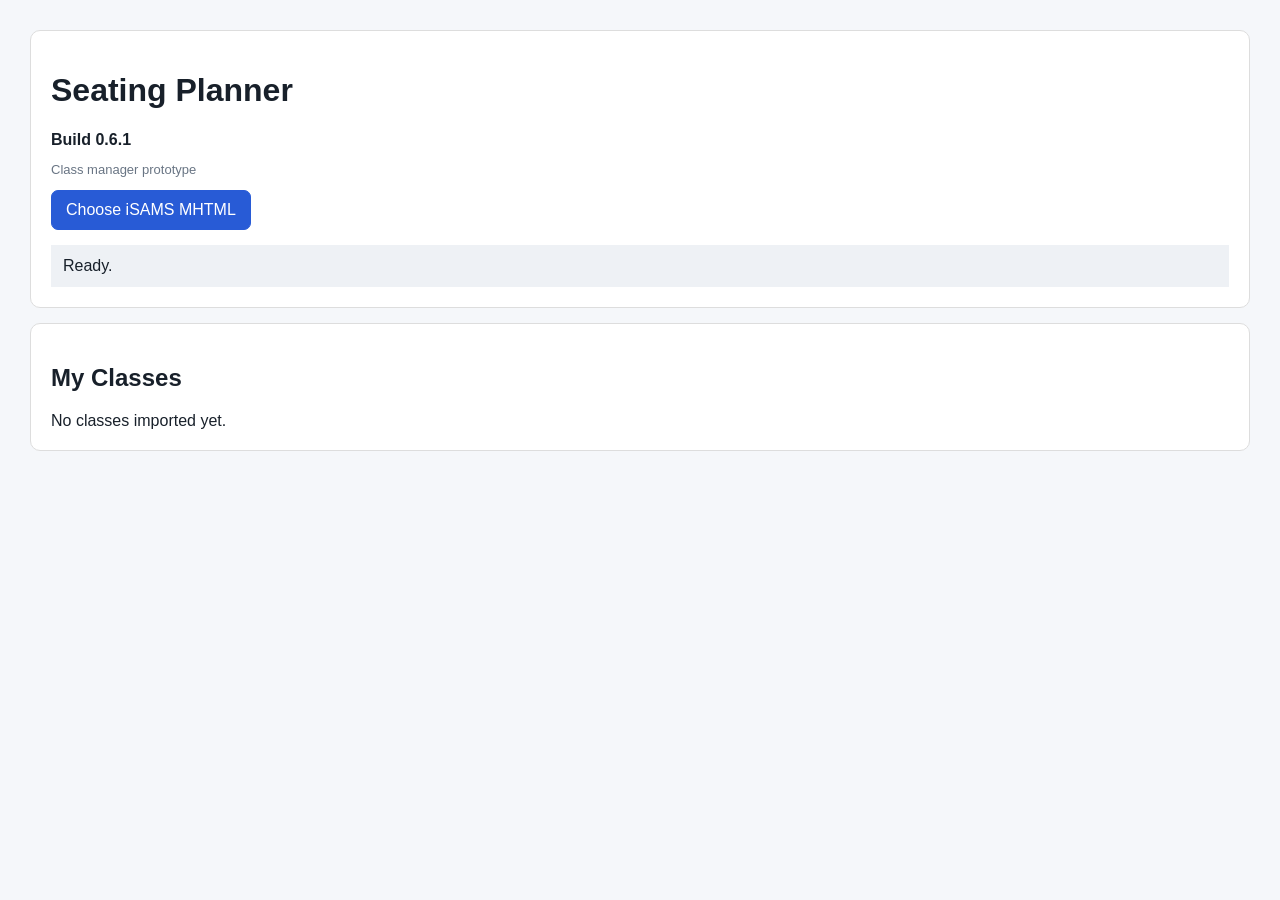
<file: stage1-mhtml-060.html>
<!doctype html><html><head><meta charset="utf-8"><title>Seating Planner - Build 0.6.1</title><style>body{font-family:Arial,sans-serif;margin:30px;background:#f5f7fa;color:#18202a}.card{background:white;padding:20px;border-radius:10px;margin-bottom:15px;border:1px solid #ddd}button,label{padding:10px 14px;border-radius:7px;border:1px solid #285bd6;background:#285bd6;color:white;cursor:pointer;display:inline-block}.status{margin-top:15px;padding:12px;background:#eef1f5;white-space:pre-wrap}.bad{background:#fff0f0;color:#900}.ok{background:#eaf7ef;color:#17683a}.class{padding:12px;border:1px solid #ddd;border-radius:8px;margin:8px 0;display:flex;justify-content:space-between}.muted{color:#697584;font-size:13px}#file{display:none}</style></head><body><div class="card"><h1>Seating Planner</h1><b>Build 0.6.1</b><p class="muted">Class manager prototype</p><label for="file">Choose iSAMS MHTML</label><input id="file" type="file"><div id="status" class="status">Ready.</div></div><div class="card"><h2>My Classes</h2><div id="classes">Loading…</div></div><script>
const DB='seatingPlannerV1';const $=x=>document.getElementById(x);function uid(){return 'id-'+Date.now()+'-'+Math.random().toString(36).slice(2)}function clean(x){return String(x??'').replace(/\u00a0/g,' ').replace(/\s+/g,' ').trim()}function norm(x){return clean(x).toLowerCase().replace(/[^a-z0-9 ]/g,' ').replace(/\s+/g,' ').trim()}function st(x,c=''){ $('status').textContent=x;$('status').className='status '+c}function headers(s){let o={},k='';for(const l of s.replace(/\r\n/g,'\n').split('\n')){if(/^[ \t]/.test(l)&&k)o[k]+=' '+l.trim();else{const m=l.match(/^([^:]+):\s*(.*)$/);if(m){k=m[1].toLowerCase();o[k]=m[2].trim()}}}return o}function b64(s){const b=atob(s.replace(/[\r\n ]/g,'')),a=new Uint8Array(b.length);for(let i=0;i<b.length;i++)a[i]=b.charCodeAt(i);return a}function parseM(raw){const p=raw.search(/\r?\n\r?\n/);if(p<0)throw Error('No MIME header');const top=headers(raw.slice(0,p)),m=(top['content-type']||'').match(/boundary\s*=\s*(?:"([^"]+)"|([^;]+))/i);if(!m)throw Error('No MHTML boundary');const bd=(m[1]||m[2]).trim(),parts=[];for(let q of raw.split('--'+bd)){q=q.replace(/^\r?\n/,'');const s=q.search(/\r?\n\r?\n/);if(s<0)continue;const h=headers(q.slice(0,s));let b=q.slice(s).replace(/^\r?\n\r?\n/,'');if((h['content-transfer-encoding']||'').toLowerCase()==='quoted-printable')b=b.replace(/=\r?\n/g,'').replace(/=([0-9a-f]{2})/gi,(_,z)=>String.fromCharCode(parseInt(z,16)));parts.push({h,b})}const html=parts.find(p=>(p.h['content-type']||'').toLowerCase().startsWith('text/html'));if(!html)throw Error('No HTML part');return html.b}
function trs(t){let a=[];for(const x of t.children){if(x.tagName==='TR')a.push(x);else if(/^(THEAD|TBODY|TFOOT)$/.test(x.tagName))a.push(...[...x.children].filter(y=>y.tagName==='TR'))}return a}function vals(r){let a=[...r.children].filter(x=>x.tagName==='TD'||x.tagName==='TH').map(clean);if(/^\d+\.$/.test(a[0]||''))a.shift();return a}function studentTable(t){return trs(t).some(r=>{const v=vals(r).map(x=>x.toLowerCase());return v.includes('surname')&&v.includes('preferred name')})}function parseStudents(t){const rs=trs(t);let h=[];let i=rs.findIndex(r=>{const v=vals(r);h=v;const l=v.map(x=>x.toLowerCase());return l.includes('surname')&&l.includes('preferred name')});if(i<0)throw Error('Student header missing');const si=h.findIndex(x=>x.toLowerCase()==='surname'),pi=h.findIndex(x=>x.toLowerCase()==='preferred name'),out=[];for(const r of rs.slice(i+1)){const v=vals(r);if(!v.length)continue;const f={};h.forEach((x,j)=>f[x]=v[j]||'');if(v[si]||v[pi])out.push({id:uid(),surname:v[si]||'',preferred:v[pi]||'',fields:f,seat:null})}return{headers:h,students:out}}
function className(t){let el=t;for(let i=0;el&&i<8;i++,el=el.parentElement){const x=clean(el.textContent),m=x.match(/Set Name\s*:?\s*(.+?)(?=Teacher\s*:|Grade Group\s*:|Linked Teachers\s*:|Subject\s*:|Set Code\s*:|Set List|$)/i);if(m)return clean(m[1])}return'Unnamed class'}function parseAll(html){const d=new DOMParser().parseFromString(html,'text/html'),ts=[...d.querySelectorAll('table')].filter(studentTable);if(!ts.length)throw Error('No iSAMS student tables found');return ts.map(t=>{const p=parseStudents(t);return{id:uid(),name:className(t),headers:p.headers,students:p.students,updated:Date.now(),seatingPlans:[],rooms:[]}})}
function dbOpen(){return new Promise((resolve,reject)=>{const r=indexedDB.open(DB,1);r.onupgradeneeded=()=>{if(!r.result.objectStoreNames.contains('classes'))r.result.createObjectStore('classes',{keyPath:'id'})};r.onsuccess=()=>resolve(r.result);r.onerror=()=>reject(r.error)})}async function getAll(){const d=await dbOpen();return new Promise((res,rej)=>{const r=d.transaction('classes','readonly').objectStore('classes').getAll();r.onsuccess=()=>{d.close();res(r.result)};r.onerror=()=>rej(r.error)})}async function save(c){const d=await dbOpen();return new Promise((res,rej)=>{const t=d.transaction('classes','readwrite');t.objectStore('classes').put(c);t.oncomplete=()=>{d.close();res()};t.onerror=()=>rej(t.error)})}
async function render(){try{const cs=await getAll(),el=$('classes');el.replaceChildren();if(!cs.length){el.textContent='No classes imported yet.';return}cs.sort((a,b)=>a.name.localeCompare(b.name)).forEach(c=>{const d=document.createElement('div');d.className='class';const x=document.createElement('span');x.innerHTML='<b></b><br><small></small>';x.querySelector('b').textContent=c.name;x.querySelector('small').textContent=c.students.length+' students · '+new Date(c.updated).toLocaleString();const b=document.createElement('button');b.textContent='Open';b.onclick=()=>alert(c.students.map(s=>(s.preferred||s.surname)+' '+(s.preferred?s.surname:'')).join('\n'));d.append(x,b);el.append(d)})}catch(e){st('Could not load saved data: '+e.message,'bad')}}
$('file').addEventListener('change',async e=>{const f=e.target.files&&e.target.files[0];if(!f)return;st('Selected '+f.name+'\nReading…');try{const html=parseM(await f.text());st('MHTML parsed. Finding classes…');const incoming=parseAll(html),existing=await getAll(),map=new Map(existing.map(c=>[norm(c.name),c]));let added=0,updated=0;for(const c of incoming){const old=map.get(norm(c.name));if(old){c.id=old.id;c.seatingPlans=old.seatingPlans||[];c.rooms=old.rooms||[];const om=new Map(old.students.map(s=>[norm((s.preferred||'')+' '+(s.surname||'')),s]));c.students.forEach(s=>{const o=om.get(norm(s.preferred+' '+s.surname));if(o){s.id=o.id;s.seat=o.seat||null}});updated++}else added++;await save(c)}st('Import complete: '+added+' new, '+updated+' updated.','ok');await render()}catch(e){console.error(e);st('Import failed:\n'+(e.stack||e.message||e),'bad')}});render();
</script></body></html>
</file>
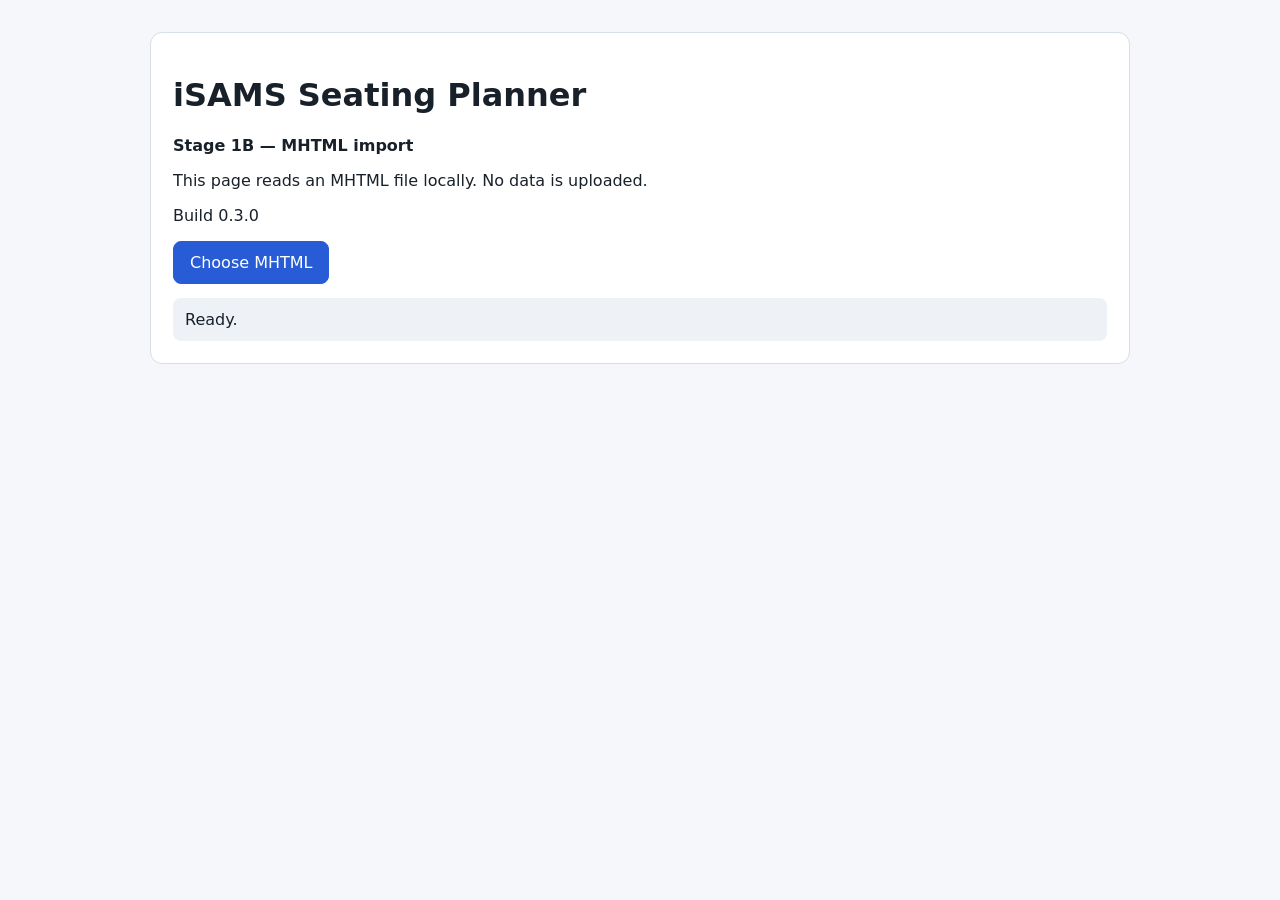
<file: stage1-mhtml.html>
<!doctype html>
<html lang="en">
<head>
<meta charset="utf-8"><meta name="viewport" content="width=device-width,initial-scale=1">
<title>iSAMS Seating Planner - MHTML Test</title>
<style>
body{font-family:system-ui,sans-serif;margin:0;background:#f5f7fa;color:#18202a}main{max-width:980px;margin:auto;padding:32px 20px}.card{background:#fff;border:1px solid #d8dee6;border-radius:12px;padding:22px;margin-bottom:16px}button,label{font:inherit;padding:11px 16px;border-radius:8px;border:1px solid #bcc5d1;background:#fff;cursor:pointer;display:inline-block}label{background:#285bd6;color:#fff;border-color:#285bd6}input[type=file]{position:absolute;left:-9999px}.status{padding:12px;margin-top:14px;border-radius:8px;background:#eef1f5}.ok{background:#eaf7ef;color:#17683a}.bad{background:#fff0f0;color:#9e2929}.grid{display:grid;grid-template-columns:repeat(auto-fit,minmax(180px,1fr));gap:10px}.meta{border:1px solid #dde2e8;border-radius:10px;padding:12px}.meta small{display:block;color:#687381;margin-bottom:4px}.fields{display:flex;flex-wrap:wrap;gap:6px}.field{padding:4px 8px;border-radius:999px;background:#f0f2f5;border:1px solid #d8dee6;font-size:13px}.tablewrap{overflow:auto}table{width:100%;border-collapse:collapse;margin-top:14px}th,td{text-align:left;padding:8px;border-bottom:1px solid #dde2e8;vertical-align:top}img.student{width:60px;height:75px;object-fit:cover;border-radius:6px;border:1px solid #d8dee6;background:#eef1f4}
</style>
</head>
<body>
<main>
<div class="card">
<h1>iSAMS Seating Planner</h1>
<p><strong>Stage 1B — MHTML import</strong></p>
<p>This page reads an MHTML file locally. No data is uploaded.</p>
<p>Build 0.3.0</p>
<label for="file">Choose MHTML</label>
<input id="file" type="file" accept=".mht,.mhtml">
<div id="status" class="status">Ready.</div>
</div>
<div id="result" class="card" hidden></div>
</main>
<script>
'use strict';
const fileInput=document.getElementById('file');
const statusBox=document.getElementById('status');
const result=document.getElementById('result');
function status(message,kind){statusBox.textContent=message;statusBox.className='status'+(kind?' '+kind:'');}
function clean(s){return String(s??'').replace(/\u00a0/g,' ').replace(/\s+/g,' ').trim();}
function unquotePrintable(s){return s.replace(/=\r?\n/g,'').replace(/=([0-9A-Fa-f]{2})/g,(_,h)=>String.fromCharCode(parseInt(h,16)));}
function decodeBase64(s){const compact=s.replace(/[\r\n\t ]/g,'');const bin=atob(compact);const bytes=new Uint8Array(bin.length);for(let i=0;i<bin.length;i++)bytes[i]=bin.charCodeAt(i);return bytes;}
function parseHeaders(block){const lines=block.replace(/\r\n/g,'\n').split('\n');const out={};let current='';for(const line of lines){if(/^[ \t]/.test(line)&&current){out[current]+=' '+line.trim();continue;}const m=line.match(/^([^:]+):\s*(.*)$/);if(m){current=m[1].toLowerCase();out[current]=m[2].trim();}}return out;}
function parseMhtml(raw){
 const headEnd=raw.search(/\r?\n\r?\n/);if(headEnd<0)throw new Error('Invalid MHTML: MIME headers not found.');
 const topHeaders=parseHeaders(raw.slice(0,headEnd));
 let boundaryValue=topHeaders['content-type']?.match(/boundary\s*=\s*(?:"([^"]+)"|([^;]+))/i);
 if(!boundaryValue)throw new Error('Invalid MHTML: MIME boundary not found.');
 const boundary=(boundaryValue[1]||boundaryValue[2]).trim();
 const chunks=raw.split('--'+boundary);const parts=[];
 for(let chunk of chunks){chunk=chunk.replace(/^\r?\n/,'');if(!chunk.trim()||chunk.trim()==='--')continue;const sep=chunk.search(/\r?\n\r?\n/);if(sep<0)continue;const headers=parseHeaders(chunk.slice(0,sep));let body=chunk.slice(sep).replace(/^\r?\n\r?\n/,'').replace(/\r?\n--$/,'');const encoding=(headers['content-transfer-encoding']||'').toLowerCase();if(encoding==='quoted-printable')body=unquotePrintable(body);parts.push({headers,body});}
 const htmlPart=parts.find(p=>(p.headers['content-type']||'').toLowerCase().split(';')[0].trim()==='text/html');
 if(!htmlPart)throw new Error('MHTML parsed, but no text/html part was found.');
 const images=[];
 for(const p of parts){const type=(p.headers['content-type']||'').toLowerCase().split(';')[0].trim();if(!type.startsWith('image/'))continue;let bytes;const enc=(p.headers['content-transfer-encoding']||'').toLowerCase();if(enc==='base64')bytes=decodeBase64(p.body);else throw new Error('Unsupported image encoding: '+enc);images.push({type,location:p.headers['content-location']||'',bytes});}
 return {html:htmlPart.body,images,parts};
}
function findSetTable(doc){
 for(const table of doc.querySelectorAll('table')){
   const rows=[...table.querySelectorAll(':scope > tbody > tr, :scope > tr, :scope > thead > tr')];
   for(const row of rows){const direct=[...row.children].filter(c=>c.tagName==='TD'||c.tagName==='TH').map(c=>clean(c.textContent));const lower=direct.map(x=>x.toLowerCase());if(lower.includes('surname')&&lower.includes('preferred name'))return {table,row,headers:direct};}
 }
 return null;
}
function parseHtml(html){
 const doc=new DOMParser().parseFromString(html,'text/html');const found=findSetTable(doc);if(!found)throw new Error('Could not find the iSAMS student table.');
 const rows=[...found.table.querySelectorAll(':scope > tbody > tr, :scope > tr, :scope > thead > tr')];const headerIndex=rows.indexOf(found.row);const lower=found.headers.map(x=>x.toLowerCase());const surnameIndex=lower.indexOf('surname');const preferredIndex=lower.indexOf('preferred name');const students=[];
 for(const row of rows.slice(headerIndex+1)){const cells=[...row.children].filter(c=>c.tagName==='TD'||c.tagName==='TH');const values=cells.map(c=>clean(c.textContent));if(!values.length)continue;const fields={};found.headers.forEach((h,i)=>fields[h]=values[i]||'');if(values[surnameIndex]||values[preferredIndex])students.push({name:[values[preferredIndex],values[surnameIndex]].filter(Boolean).join(' '),fields});}
 const meta={};for(const td of doc.querySelectorAll('td')){const key=clean(td.textContent).replace(/:$/,'').toLowerCase();if(['teacher','grade group','subject','set name','set code'].includes(key)&&td.nextElementSibling)meta[key]=clean(td.nextElementSibling.textContent);}
 return {headers:found.headers,students,meta};
}
function matchPhotos(parsed,mhtml){
 const byFile=new Map(mhtml.images.map(img=>[img.location.split('/').pop().split('?')[0],img]));
 const imgs=[...new DOMParser().parseFromString(mhtml.html,'text/html').querySelectorAll('img')];
 const gallery=[];
 for(const img of imgs){const href=img.closest('a')?.getAttribute('href')||img.getAttribute('src')||'';const file=href.split('/').pop().split('?')[0];if(!/\.(jpe?g|png|gif)$/i.test(file))continue;const cell=img.closest('td');if(!cell)continue;const lines=clean(cell.textContent).split(' ');gallery.push({file,name:clean(cell.textContent),embedded:byFile.get(file)||null});}
 let matched=0;for(const student of parsed.students){const surname=student.fields[parsed.headers.find(h=>h.toLowerCase()==='surname')]||'';const preferred=student.fields[parsed.headers.find(h=>h.toLowerCase()==='preferred name')]||'';const target=clean((preferred+' '+surname)).toLowerCase();const g=gallery.find(x=>clean(x.name).toLowerCase().includes(target));if(g?.embedded){student.image=g.embedded;matched++;}}
 return {gallery,matched};
}
function imageUrl(image){let binary='';for(let i=0;i<image.bytes.length;i+=8192)binary+=String.fromCharCode(...image.bytes.subarray(i,i+8192));return 'data:'+image.type+';base64,'+btoa(binary);}
fileInput.addEventListener('change',async()=>{
 const file=fileInput.files?.[0];if(!file)return;status('Reading '+file.name+'...');
 try{const raw=await file.text();const m=parseMhtml(raw);const parsed=parseHtml(m.html);const photos=matchPhotos(parsed,m);result.hidden=false;result.innerHTML='';const h=document.createElement('h2');h.textContent=parsed.meta['set name']||'Imported set';result.appendChild(h);const p=document.createElement('p');p.textContent=parsed.students.length+' students found · '+photos.matched+' photos matched · '+m.images.length+' embedded images';result.appendChild(p);const fields=document.createElement('div');fields.className='fields';parsed.headers.forEach(x=>{const s=document.createElement('span');s.className='field';s.textContent=x;fields.appendChild(s)});result.appendChild(fields);const table=document.createElement('table');const head=document.createElement('thead');const hr=document.createElement('tr');['Photo','Name'].concat(parsed.headers).forEach(x=>{const th=document.createElement('th');th.textContent=x;hr.appendChild(th)});head.appendChild(hr);table.appendChild(head);const body=document.createElement('tbody');parsed.students.forEach(student=>{const tr=document.createElement('tr');const td=document.createElement('td');if(student.image){const img=document.createElement('img');img.className='student';img.src=imageUrl(student.image);td.appendChild(img);}else td.textContent='—';tr.appendChild(td);const n=document.createElement('td');n.textContent=student.name;tr.appendChild(n);parsed.headers.forEach(x=>{const c=document.createElement('td');c.textContent=student.fields[x]||'';tr.appendChild(c)});body.appendChild(tr)});table.appendChild(body);result.appendChild(table);status('MHTML import successful.',true);}catch(e){console.error(e);status('Import failed: '+e.message,false);}
});
</script>
</body>
</html>
</file>
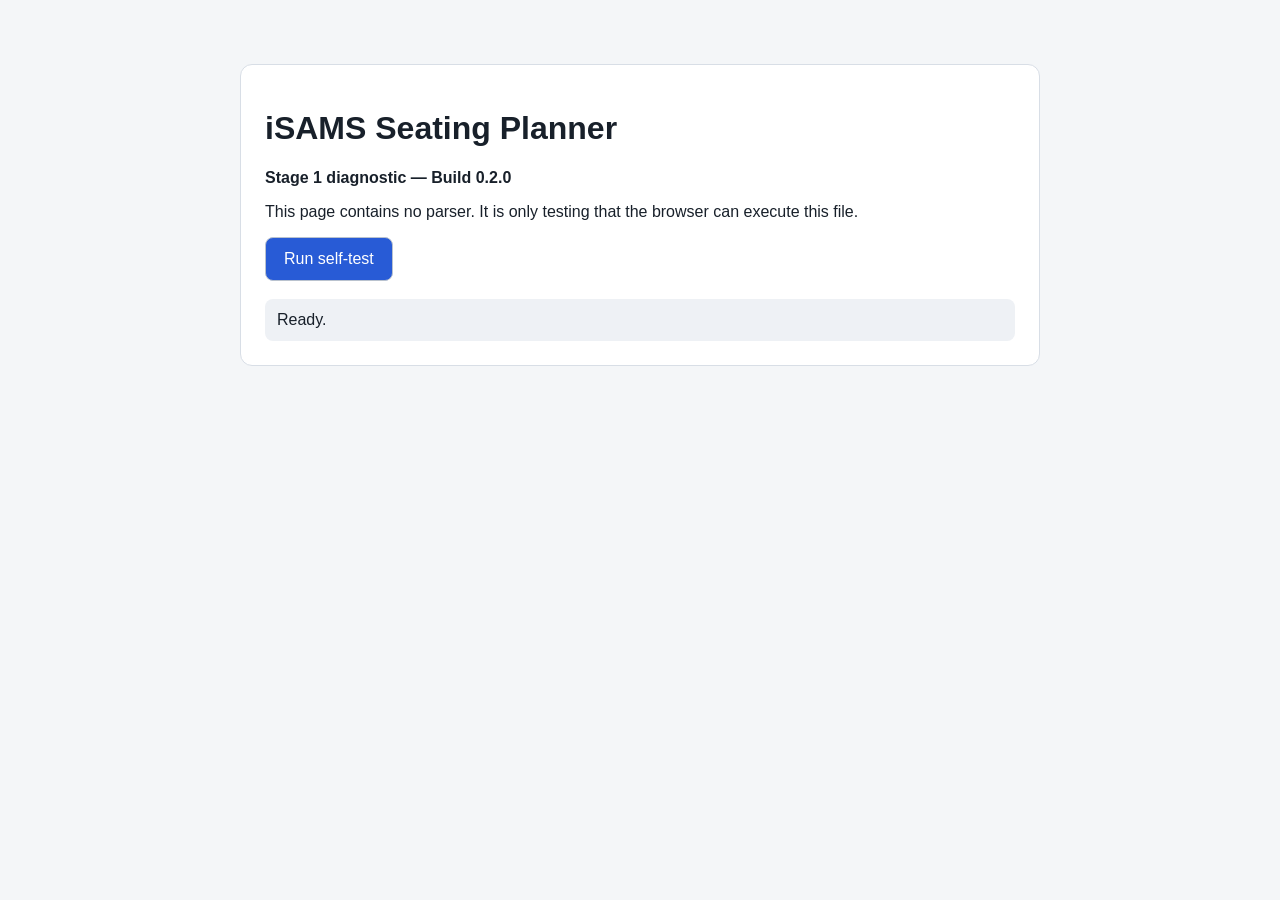
<file: stage1.html>
<!doctype html>
<html lang="en">
<head>
<meta charset="utf-8">
<meta name="viewport" content="width=device-width,initial-scale=1">
<title>iSAMS Seating Planner - Stage 1 Diagnostic</title>
<style>
body{font-family:Arial,sans-serif;background:#f4f6f8;color:#18202a;margin:0}
main{max-width:800px;margin:40px auto;padding:24px}
.card{background:#fff;border:1px solid #d8dee6;border-radius:12px;padding:24px}
button{font:inherit;padding:12px 18px;border-radius:8px;border:1px solid #b9c2ce;background:#285bd6;color:#fff;cursor:pointer}
#status{margin-top:18px;padding:12px;border-radius:8px;background:#eef1f5}
.ok{background:#e9f7ee!important;color:#17683a}
</style>
</head>
<body>
<main>
<div class="card">
<h1>iSAMS Seating Planner</h1>
<p><strong>Stage 1 diagnostic — Build 0.2.0</strong></p>
<p>This page contains no parser. It is only testing that the browser can execute this file.</p>
<button type="button" onclick="var s=document.getElementById('status');s.textContent='SELF-TEST PASSED - this file is executing JavaScript correctly.';s.className='ok';">Run self-test</button>
<div id="status">Ready.</div>
</div>
</main>
</body>
</html>
</file>
<file: app/app.css>
*{box-sizing:border-box}body{margin:0;background:#f5f7fa;color:#17202a;font:15px/1.45 system-ui,-apple-system,BlinkMacSystemFont,"Segoe UI",sans-serif}main{max-width:1180px;margin:0 auto;padding:36px 24px 70px}header{display:flex;justify-content:space-between;gap:30px;align-items:flex-end;margin-bottom:20px}.eyebrow{text-transform:uppercase;letter-spacing:.1em;font-size:12px;font-weight:700;color:#64748b}h1{font-size:34px;margin:3px 0 5px}h2{font-size:22px;margin:0 0 4px}h3{margin:0 0 5px}p{color:#64748b;margin:0}.upload{display:inline-flex;align-items:center;justify-content:center;background:#17202a;color:#fff;border-radius:9px;padding:11px 16px;font-weight:700;cursor:pointer;white-space:nowrap}.upload input{display:none}.status{margin:18px 0;padding:11px 14px;border-radius:8px;background:#e8edf3;color:#475569}.status.ok{background:#e7f5eb;color:#17653a}.status.bad{background:#fdeaea;color:#9b1c1c}.preview-head,.library-head{display:flex;justify-content:space-between;align-items:end;gap:20px;margin:28px 0 12px}.preview-head>div:last-child,.library-head>span{font-size:13px;color:#64748b}.import-card,.library-card{background:#fff;border:1px solid #dce2e8;border-radius:10px;margin:10px 0;box-shadow:0 1px 2px #00000008}.import-card.selected{border-color:#8aa8d6}.class-select{display:grid;grid-template-columns:auto 1fr auto;gap:13px;align-items:center;padding:15px 17px;cursor:pointer}.class-select input{width:18px;height:18px}.class-select strong{display:block;font-size:16px}.class-select small,.library-card small{display:block;color:#64748b;margin-top:2px}.stats{display:flex;gap:8px;flex-wrap:wrap;padding:0 17px 12px}.stats span,.tag{background:#f1f4f7;border-radius:999px;padding:4px 8px;font-size:12px;color:#536172}.import-card details,.raw-data{border-top:1px solid #edf0f3;padding:9px 17px}.import-card summary,.raw-data summary{cursor:pointer;font-weight:600}.mini-students{display:grid;grid-template-columns:repeat(auto-fill,minmax(180px,1fr));gap:5px;margin-top:10px;color:#475569}.mini-students span{padding:4px 0}.import-actions{display:flex;gap:10px;justify-content:flex-end;margin:20px 0 36px}button{border:0;border-radius:8px;padding:10px 17px;background:#2458b8;color:#fff;font-weight:700;cursor:pointer}button:disabled{opacity:.45;cursor:not-allowed}button.secondary{background:#e8edf3;color:#334155}.library-card{padding:15px 17px;display:flex;justify-content:space-between;gap:20px;align-items:center}.library-meta{display:flex;align-items:center;gap:14px;color:#64748b;font-size:13px}.danger{background:#fff0f0;color:#a32929;border:1px solid #f0caca;padding:7px 10px}.empty{background:#fff;border:1px dashed #cbd5e1;border-radius:10px;padding:30px;text-align:center;color:#64748b}@media(max-width:720px){header,.library-card{display:block}.upload{margin-top:15px}.library-meta{margin-top:10px;flex-wrap:wrap}.class-select{grid-template-columns:auto 1fr}.class-select>b{grid-column:2}.preview-head,.library-head{display:block}.preview-head>div:last-child,.library-head>span{display:block;margin-top:5px}}
</file>
<file: parser-v1/app.css>
*{box-sizing:border-box}body{margin:0;background:#f4f6f8;color:#17202a;font:15px/1.5 system-ui,-apple-system,BlinkMacSystemFont,"Segoe UI",sans-serif}main{max-width:1100px;margin:0 auto;padding:32px 20px 60px}.card{background:#fff;border:1px solid #dfe4e8;border-radius:12px;padding:24px;margin-bottom:18px;box-shadow:0 1px 2px #00000008}.eyebrow{font-size:12px;font-weight:700;letter-spacing:.08em;color:#5d6975}h1{margin:4px 0 2px;font-size:30px}h2{margin:0 0 5px;font-size:20px}.card p{margin:0 0 18px;color:#66727e}.button{display:inline-block;background:#2459d6;color:#fff;padding:10px 16px;border-radius:8px;font-weight:650;cursor:pointer}.button:hover{background:#1948b8}input[type=file]{display:none}.status{margin-top:16px;padding:12px 14px;border-radius:8px;background:#eef1f4;color:#44515d;white-space:pre-wrap}.status.ok{background:#e9f7ee;color:#17663a}.status.bad{background:#fff0f0;color:#8c1c1c}.section-head{display:flex;justify-content:space-between;gap:20px;align-items:flex-start}.empty{padding:30px 10px;text-align:center;color:#77828d}.summary{display:grid;grid-template-columns:repeat(4,minmax(0,1fr));gap:10px;margin:18px 0}.metric{border:1px solid #e0e5e9;border-radius:9px;padding:13px}.metric strong{display:block;font-size:24px}.metric span{font-size:12px;color:#6c7782}.class{border:1px solid #dfe4e8;border-radius:10px;margin:12px 0;overflow:hidden}.class-head{padding:15px;background:#f8fafb;display:flex;justify-content:space-between;gap:20px}.class-title{font-weight:700;font-size:17px}.class-meta{color:#68737e;font-size:13px}.class-body{padding:15px}.tags{display:flex;flex-wrap:wrap;gap:6px;margin:8px 0 14px}.tag{background:#eef2f6;border-radius:999px;padding:3px 8px;font-size:12px}.tag.warn{background:#fff4d6;color:#755600}.tag.good{background:#e8f6ed;color:#17663a}.table-wrap{overflow:auto;border:1px solid #e1e5e8;border-radius:8px}.student-table{border-collapse:collapse;width:100%;font-size:13px}.student-table th,.student-table td{padding:8px 10px;border-bottom:1px solid #e9ecef;text-align:left;vertical-align:top}.student-table th{background:#f7f9fa;position:sticky;top:0}.checks{display:grid;gap:8px}.check{padding:10px 12px;border-radius:8px;background:#f2f4f6}.check.pass{background:#e9f7ee;color:#17663a}.check.fail{background:#fff0f0;color:#8c1c1c}@media(max-width:700px){main{padding:18px 12px}.summary{grid-template-columns:repeat(2,1fr)}.class-head{display:block}.class-head .right{margin-top:6px}}
</file>
<file: parser-v2/app.css>
body{font:14px system-ui,sans-serif;margin:0;background:#f5f6f8;color:#18202a}main{max-width:1200px;margin:40px auto;padding:0 20px}.picker{display:inline-block;background:#fff;border:1px solid #ccd2d9;border-radius:8px;padding:12px;margin:15px 0}.status{white-space:pre-wrap;margin:12px 0;padding:12px;border-radius:8px;background:#fff}.ok{border-left:4px solid #287a43}.bad{border-left:4px solid #b42318}.check{display:inline-block;margin:4px;padding:7px 10px;border-radius:6px;background:#fff}.pass{color:#176b36}.fail{color:#b42318}.summary{display:flex;gap:10px;flex-wrap:wrap;margin:18px 0}.metric{background:#fff;border:1px solid #dde2e7;border-radius:8px;padding:14px 20px}.metric strong{font-size:24px;display:block}.class{background:#fff;border:1px solid #d9dee5;border-radius:10px;margin:16px 0;overflow:hidden}.class-head{display:flex;justify-content:space-between;padding:14px 16px;background:#eef1f4}.class-title{font-weight:700;font-size:17px}.class-meta{color:#66717d;font-size:12px}.tags{padding:10px 16px;display:flex;gap:6px;flex-wrap:wrap}.tag{padding:5px 8px;border:1px solid #d7dce1;border-radius:999px;font-size:12px}.good{color:#176b36}.warn{color:#9a6700}.verification{border-top:1px solid #e1e5e9;padding:18px 16px;background:#fafbfc}.verification-head{display:flex;justify-content:space-between;align-items:flex-start;gap:20px;margin-bottom:14px}.verification h3,.unmatched h3{margin:0 0 5px;font-size:16px}.verification p,.unmatched p{margin:0;color:#66717d;font-size:12px}.verification-count{background:#fff;border:1px solid #d7dce1;border-radius:8px;padding:8px 12px;white-space:nowrap}.student-grid{display:grid;grid-template-columns:repeat(auto-fill,minmax(250px,1fr));gap:10px}.student-card{display:flex;gap:12px;min-height:86px;background:#fff;border:1px solid #d7dce1;border-radius:9px;padding:9px}.student-card.matched{border-left:4px solid #287a43}.student-card.missing{border-left:4px solid #d99a22}.student-photo{width:64px;height:76px;flex:0 0 64px}.photo-thumb,.photo-missing{width:64px;height:76px;border-radius:6px;overflow:hidden;position:relative;background:#eef1f4;display:flex;align-items:center;justify-content:center}.photo-thumb img{width:100%;height:100%;object-fit:cover}.photo-ok{position:absolute;bottom:0;left:0;right:0;background:rgba(255,255,255,.9);font-size:10px;text-align:center;padding:2px;color:#176b36}.photo-missing{flex-direction:column;color:#8a949e}.photo-missing span{font-size:22px}.photo-missing small{font-size:9px;text-align:center}.student-info{min-width:0;display:flex;flex-direction:column;gap:3px}.student-info strong{font-size:13px}.student-info>span{font-size:11px;color:#66717d}.student-fields{font-size:10px;color:#58636e;display:flex;flex-direction:column;gap:1px;overflow:hidden}.student-fields span{white-space:nowrap;overflow:hidden;text-overflow:ellipsis}.unmatched{border-top:1px solid #e1e5e9;padding:18px 16px;background:#fffaf0}.unmatched.none{background:#f6fbf7}.unmatched h3 span{font-size:11px;background:#fff;border:1px solid #d7dce1;border-radius:999px;padding:3px 7px;margin-left:5px}.unmatched-grid{display:grid;grid-template-columns:repeat(auto-fill,minmax(180px,1fr));gap:12px;margin-top:14px}.unmatched-card{background:#fff;border:1px solid #ddd4c1;border-radius:8px;overflow:hidden}.unmatched-card img,.image-placeholder{display:block;width:100%;height:150px;object-fit:cover;background:#eef1f4}.image-placeholder{display:flex;align-items:center;justify-content:center;color:#8a949e;font-size:12px}.unmatched-card>div{padding:9px;display:flex;flex-direction:column;gap:3px}.unmatched-card strong{font-size:12px;word-break:break-word}.unmatched-card small{color:#9a6700}.unmatched-card code{font-size:9px;color:#7a838c;word-break:break-all}.raw-data{border-top:1px solid #e1e5e9;padding:12px 16px}.raw-data summary{cursor:pointer;font-weight:600;color:#56616d}.table-wrap{overflow:auto;padding-top:10px}.student-table{border-collapse:collapse;width:100%;font-size:12px}.student-table th,.student-table td{border:1px solid #ddd;padding:6px;text-align:left;white-space:nowrap}.student-table th{background:#f1f3f5}.empty{padding:20px;background:#fff;border-radius:8px;color:#b42318}@media(max-width:650px){.verification-head{flex-direction:column}.student-grid{grid-template-columns:1fr}}
</file>
